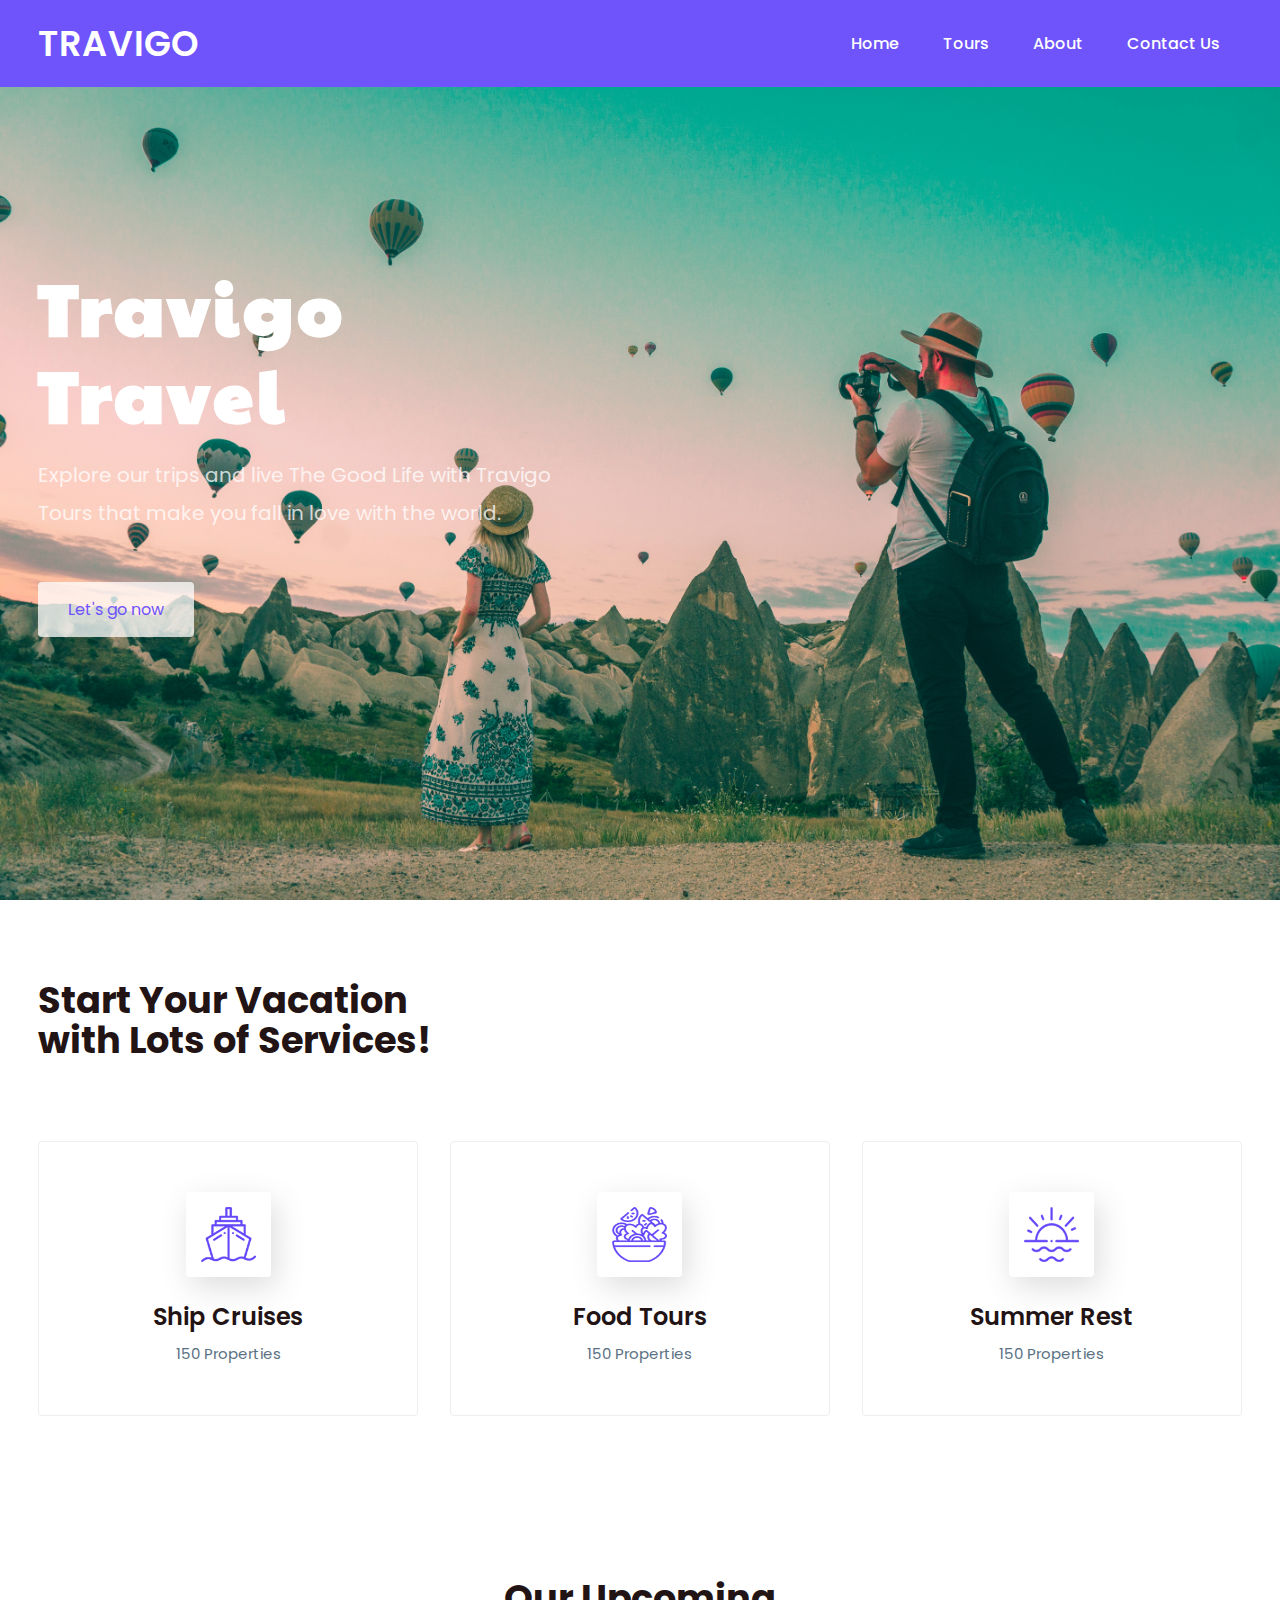
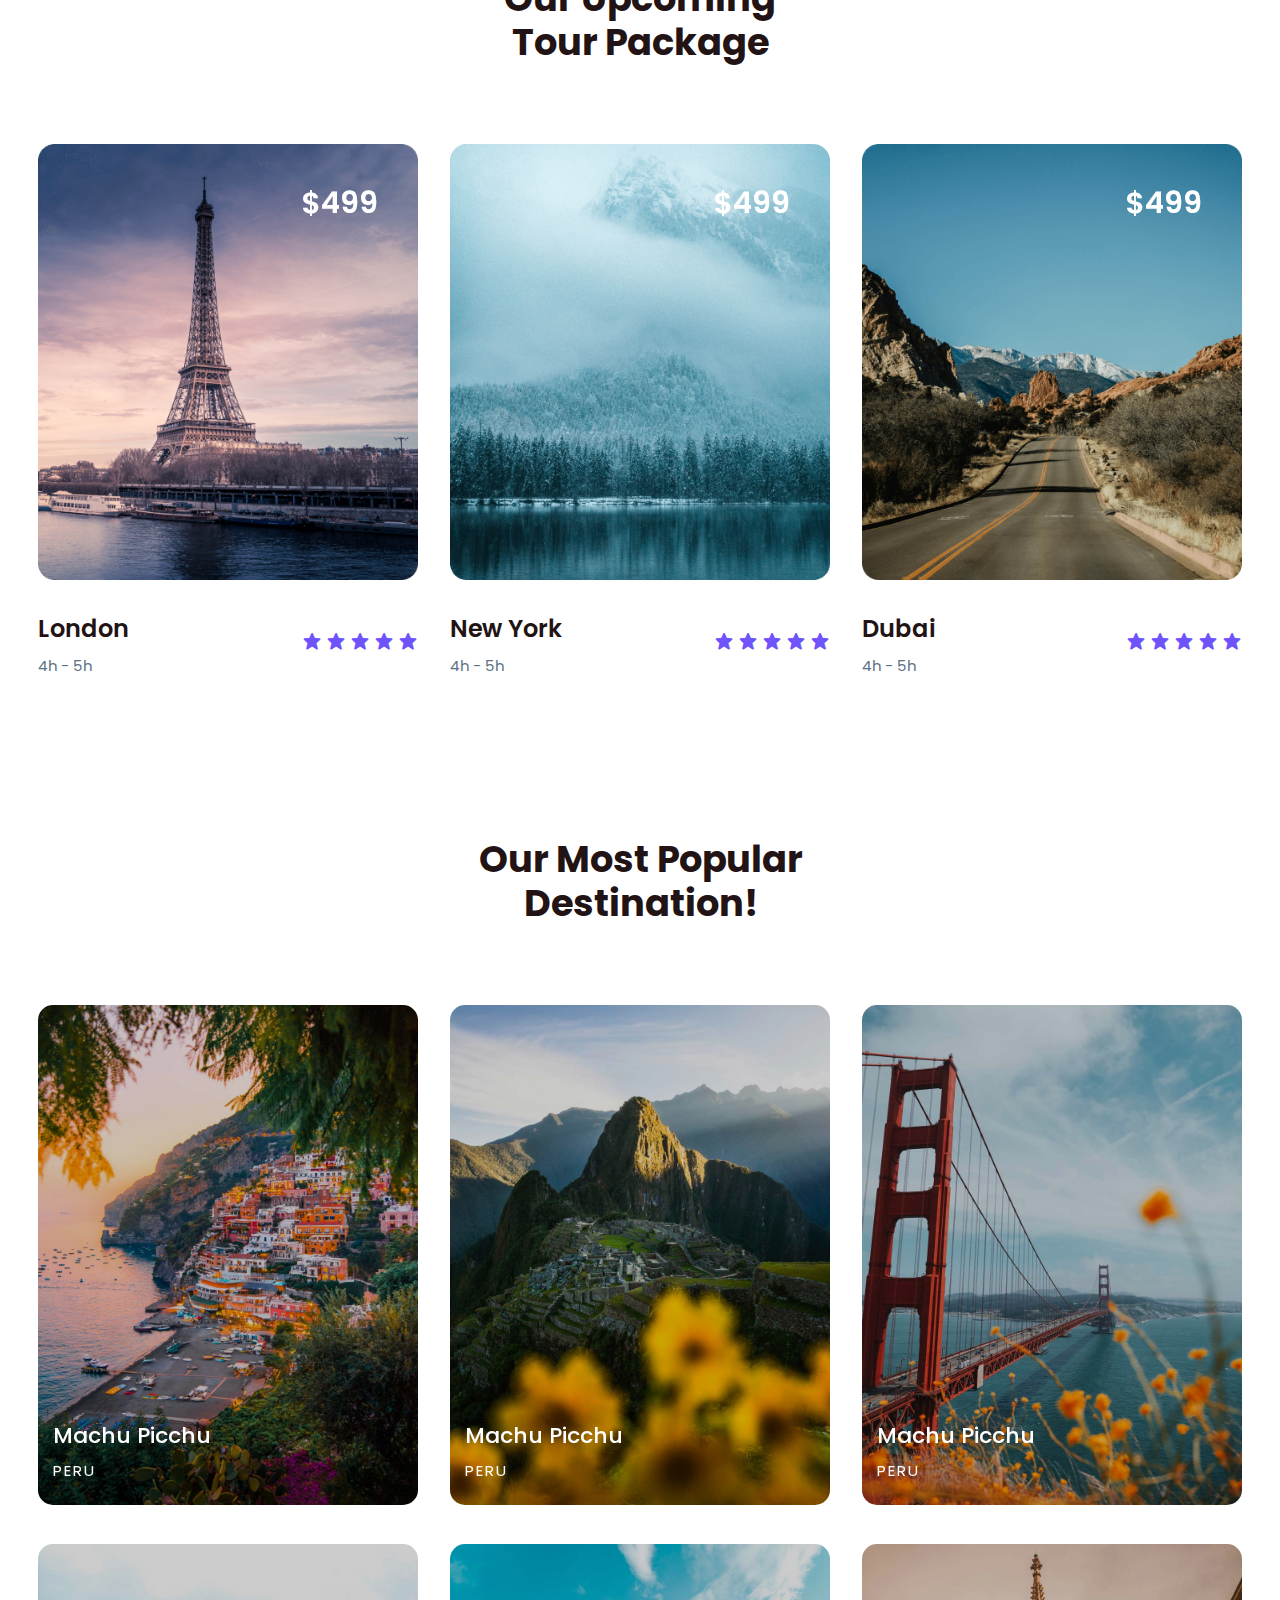
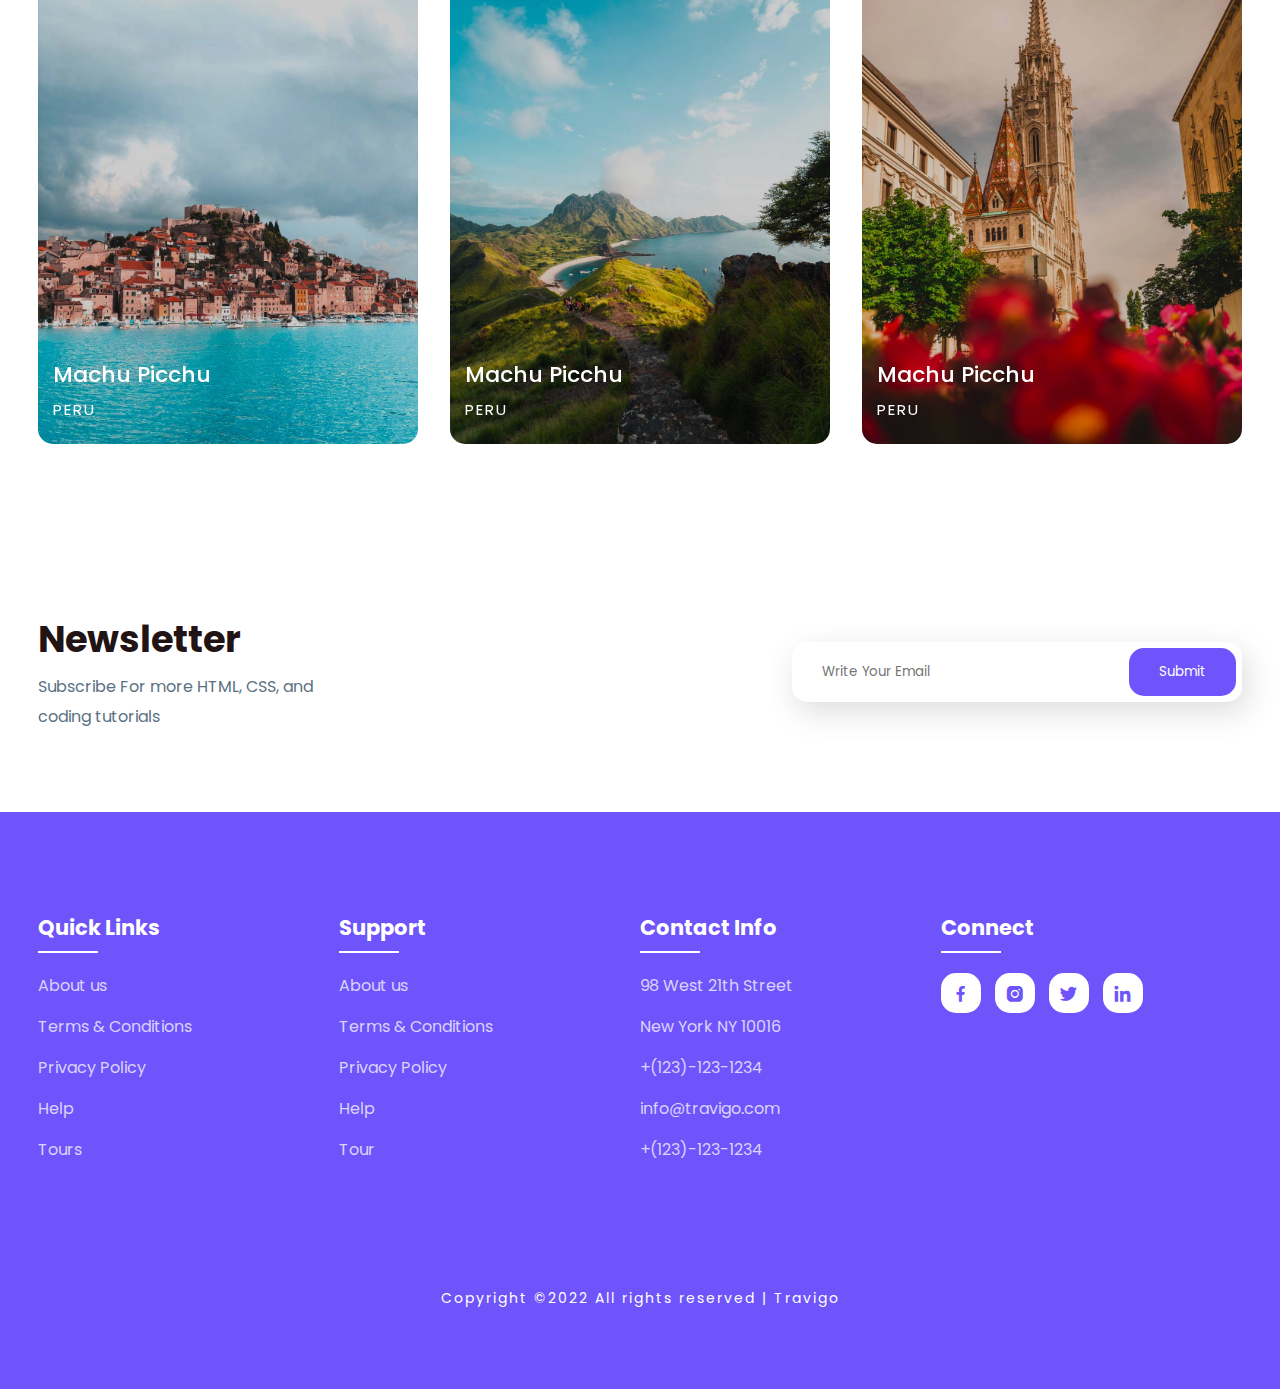
<file: index.html>
<!DOCTYPE html>
<html>
<head>
	<meta charset="utf-8">
	<meta name="viewport" content="width=device-width, initial-scale=1">
	<title>Travigo - Travel for everyone</title>
	<link rel="stylesheet" type="text/css" href="css/style.css">

	<link rel="stylesheet"
  href="https://unpkg.com/boxicons@latest/css/boxicons.min.css">

  <link rel="preconnect" href="https://fonts.googleapis.com">
  <link rel="preconnect" href="https://fonts.gstatic.com" crossorigin>
  <link href="https://fonts.googleapis.com/css2?family=Paytone+One&family=Poppins:wght@100;200;300;400;500;600;700;800;900&display=swap" rel="stylesheet">

</head>
<body>
	<!--header--->
	<header>
		<a href="#" class="logo">TRAVIGO</a>
		<div class="bx bx-menu" id="menu-icon"></div>

		<ul class="navbar">
			<li><a href="index.html">Home</a></li>
			<li><a href="tours.html">Tours</a></li>
			<li><a href="about.html">About</a></li>
			<li><a href="contactUs.html">Contact Us</a></li>
		</ul>
	</header>

	<!--Home section--->
	<section class="home" id="home">
		<div class="home-text">
			<h1>Travigo <br> Travel</h1>
			<p>Explore our trips and live The Good Life with Travigo <br> Tours that make you fall in love with the world.</p>
			<a href="#" class="home-btn">Let's go now</a>
		</div>
	</section>

	<!--container--->
	<section class="container">
		<div class="text">
			<h2>Start Your Vacation <br> with Lots of Services!</h2>
		</div>

		<div class="row-items">
			<div class="container-box">
				<div class="container-img">
					<img src="img/trip1.png">
				</div>
				<h4>Ship Cruises</h4>
				<p>150 Properties</p>
			</div>

			<div class="container-box">
				<div class="container-img">
					<img src="img/trip2.png">
				</div>
				<h4>Food Tours</h4>
				<p>150 Properties</p>
			</div>

			<div class="container-box">
				<div class="container-img">
					<img src="img/trip3.png">
				</div>
				<h4>Summer Rest</h4>
				<p>150 Properties</p>
			</div>

		</div>
	</section>

	<!--Package section--->
	<section class="package" id="package">
		<div class="title">
			<h2>Our Upcoming <br> Tour Package</h2>
		</div>

		<div class="package-content">
			<div class="box">
				<div class="thum">
					<img src="img/img1.png">
					<h3>$499</h3>
				</div>

				<div class="dest-content">
					<div class="location">
						<h4>London</h4>
						<p>4h - 5h</p>
					</div>
					<div class="stars">
						<a href="#"><i class='bx bxs-star'></i></a>
						<a href="#"><i class='bx bxs-star'></i></a>
						<a href="#"><i class='bx bxs-star'></i></a>
						<a href="#"><i class='bx bxs-star'></i></a>
						<a href="#"><i class='bx bxs-star'></i></a>
					</div>
				</div>
			</div>

			<div class="box">
				<div class="thum">
					<img src="img/img2.png">
					<h3>$499</h3>
				</div>

				<div class="dest-content">
					<div class="location">
						<h4>New York</h4>
						<p>4h - 5h</p>
					</div>
					<div class="stars">
						<a href="#"><i class='bx bxs-star'></i></a>
						<a href="#"><i class='bx bxs-star'></i></a>
						<a href="#"><i class='bx bxs-star'></i></a>
						<a href="#"><i class='bx bxs-star'></i></a>
						<a href="#"><i class='bx bxs-star'></i></a>
					</div>
				</div>
			</div>

			<div class="box">
				<div class="thum">
					<img src="img/img3.png">
					<h3>$499</h3>
				</div>

				<div class="dest-content">
					<div class="location">
						<h4>Dubai</h4>
						<p>4h - 5h</p>
					</div>
					<div class="stars">
						<a href="#"><i class='bx bxs-star'></i></a>
						<a href="#"><i class='bx bxs-star'></i></a>
						<a href="#"><i class='bx bxs-star'></i></a>
						<a href="#"><i class='bx bxs-star'></i></a>
						<a href="#"><i class='bx bxs-star'></i></a>
					</div>
				</div>
			</div>

		</div>
	</section>

	<!--destination section--->
	<section class="destination" id="destination">
		<div class="title">
			<h2>Our Most Popular <br> Destination!</h2>
		</div>

		<div class="destination-content">
			<div class="col-content">
				<img src="img/img-1.jpg">
				<h5>Machu Picchu</h5>
				<p>PERU</p>
			</div>

			<div class="col-content">
				<img src="img/img-2.jpg">
				<h5>Machu Picchu</h5>
				<p>PERU</p>
			</div>

			<div class="col-content">
				<img src="img/img-3.jpg">
				<h5>Machu Picchu</h5>
				<p>PERU</p>
			</div>

			<div class="col-content">
				<img src="img/img-4.jpg">
				<h5>Machu Picchu</h5>
				<p>PERU</p>
			</div>

			<div class="col-content">
				<img src="img/img-5.jpg">
				<h5>Machu Picchu</h5>
				<p>PERU</p>
			</div>

			<div class="col-content">
				<img src="img/img-6.jpg">
				<h5>Machu Picchu</h5>
				<p>PERU</p>
			</div>

		</div>
	</section>

	<!--Newsletter--->
	<section class="newsletter">
		<div class="news-text">
			<h2>Newsletter</h2>
			<p>Subscribe For more HTML, CSS, and <br> coding tutorials</p>
		</div>

		<div class="send">
			<form>
				<input type="email" placeholder="Write Your Email" required>
				<input type="submit" value="Submit">
			</form>
		</div>
	</section>

	<!--footer--->
	<section id="contact">
		<div class="footer">
			<div class="main">
				<div class="list">
					<h4>Quick Links</h4>
					<ul>
						<li><a href="#">About us</a></li>
						<li><a href="#">Terms & Conditions</a></li>
						<li><a href="#">Privacy Policy</a></li>
						<li><a href="#">Help</a></li>
						<li><a href="#">Tours</a></li>
					</ul>
				</div>

				<div class="list">
					<h4>Support</h4>
					<ul>
						<li><a href="#">About us</a></li>
						<li><a href="#">Terms & Conditions</a></li>
						<li><a href="#">Privacy Policy</a></li>
						<li><a href="#">Help</a></li>
						<li><a href="#">Tour</a></li>
					</ul>
				</div>

				<div class="list">
					<h4>Contact Info</h4>
					<ul>
						<li><a href="#">98 West 21th Street</a></li>
						<li><a href="#">New York NY 10016</a></li>
						<li><a href="#">+(123)-123-1234</a></li>
						<li><a href="#">info@travigo.com</a></li>
						<li><a href="#">+(123)-123-1234</a></li>
					</ul>
				</div>

				<div class="list">
					<h4>Connect</h4>
					<div class="social">
						<a href="#"><i class='bx bxl-facebook' ></i></a>
						<a href="#"><i class='bx bxl-instagram-alt' ></i></a>
						<a href="#"><i class='bx bxl-twitter' ></i></a>
						<a href="#"><i class='bx bxl-linkedin' ></i></a>
					</div>
				</div>
			</div>
		</div>

		<div class="end-text">
			<p>Copyright ©2022 All rights reserved | Travigo</p>
		</div>
	</section>

	<!--link to js--->
	<script type="text/javascript" src="js/script.js"></script>

</body>
</html>
</file>
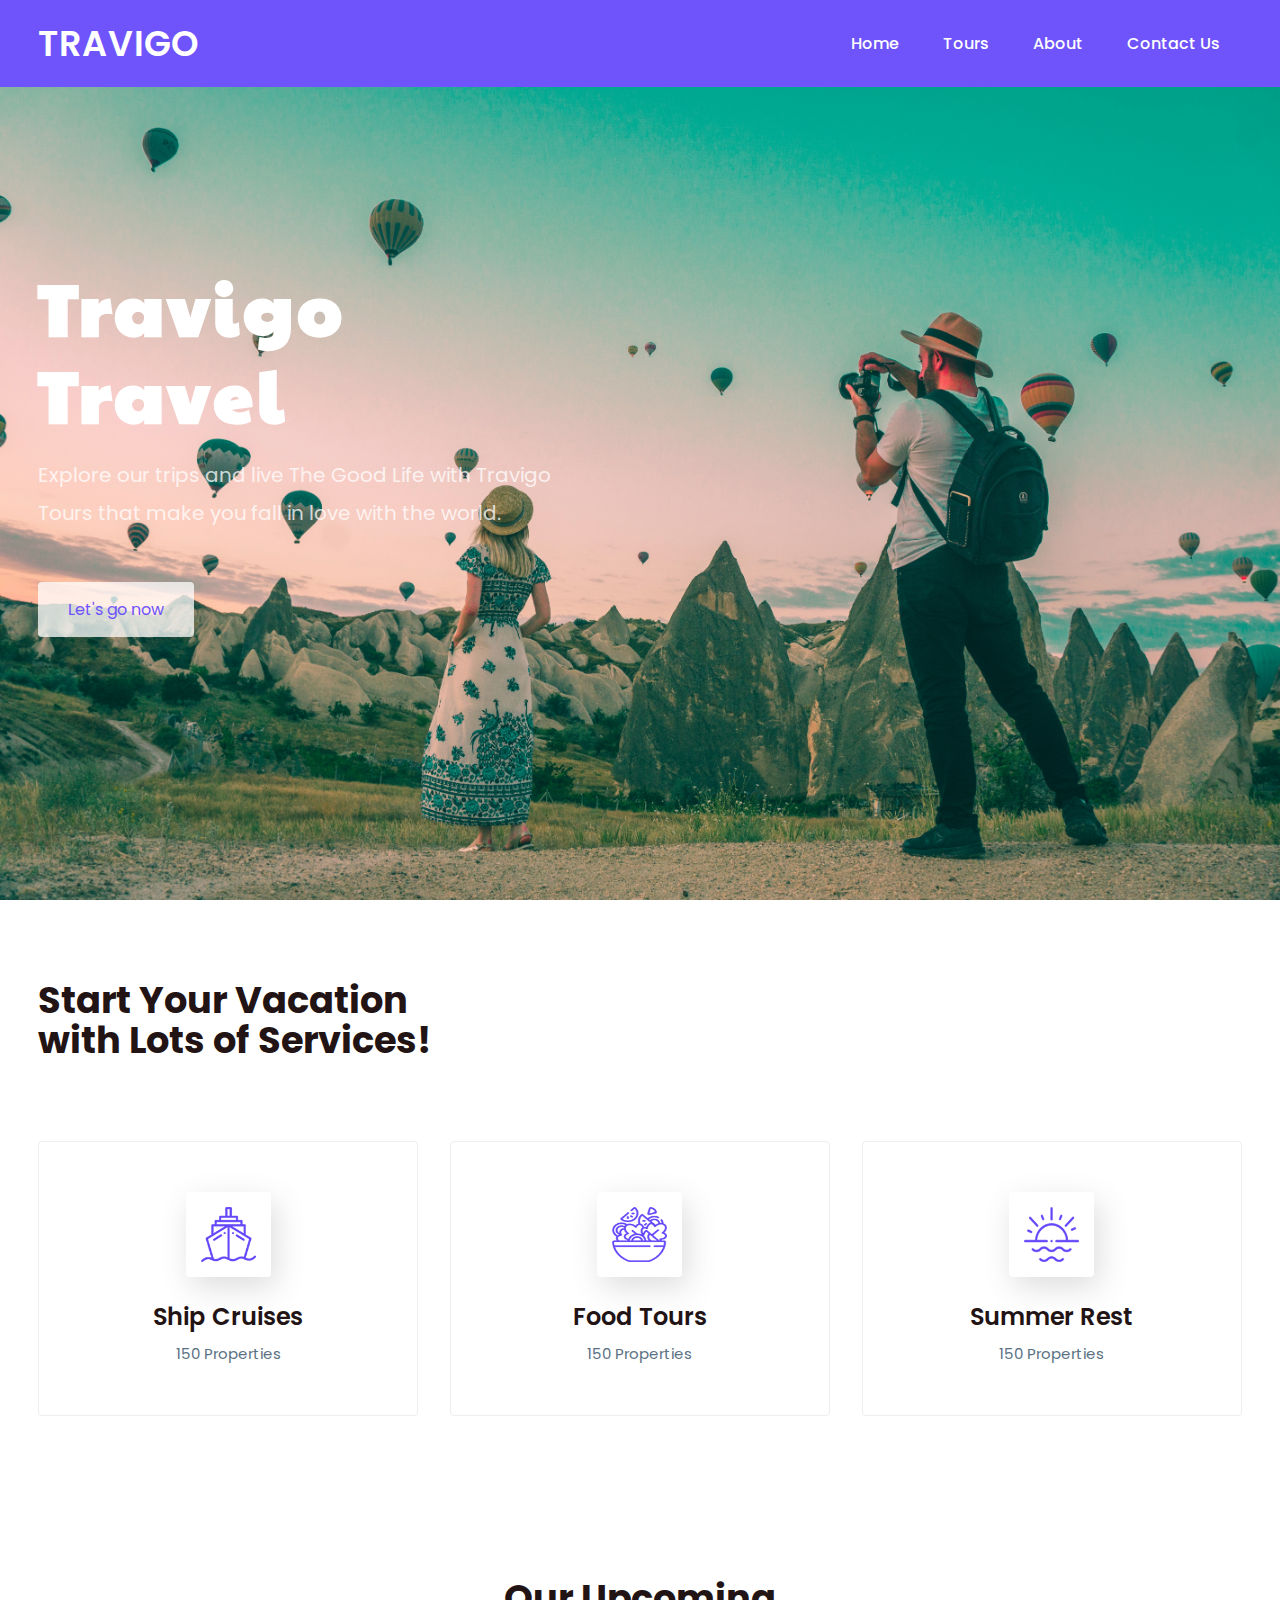
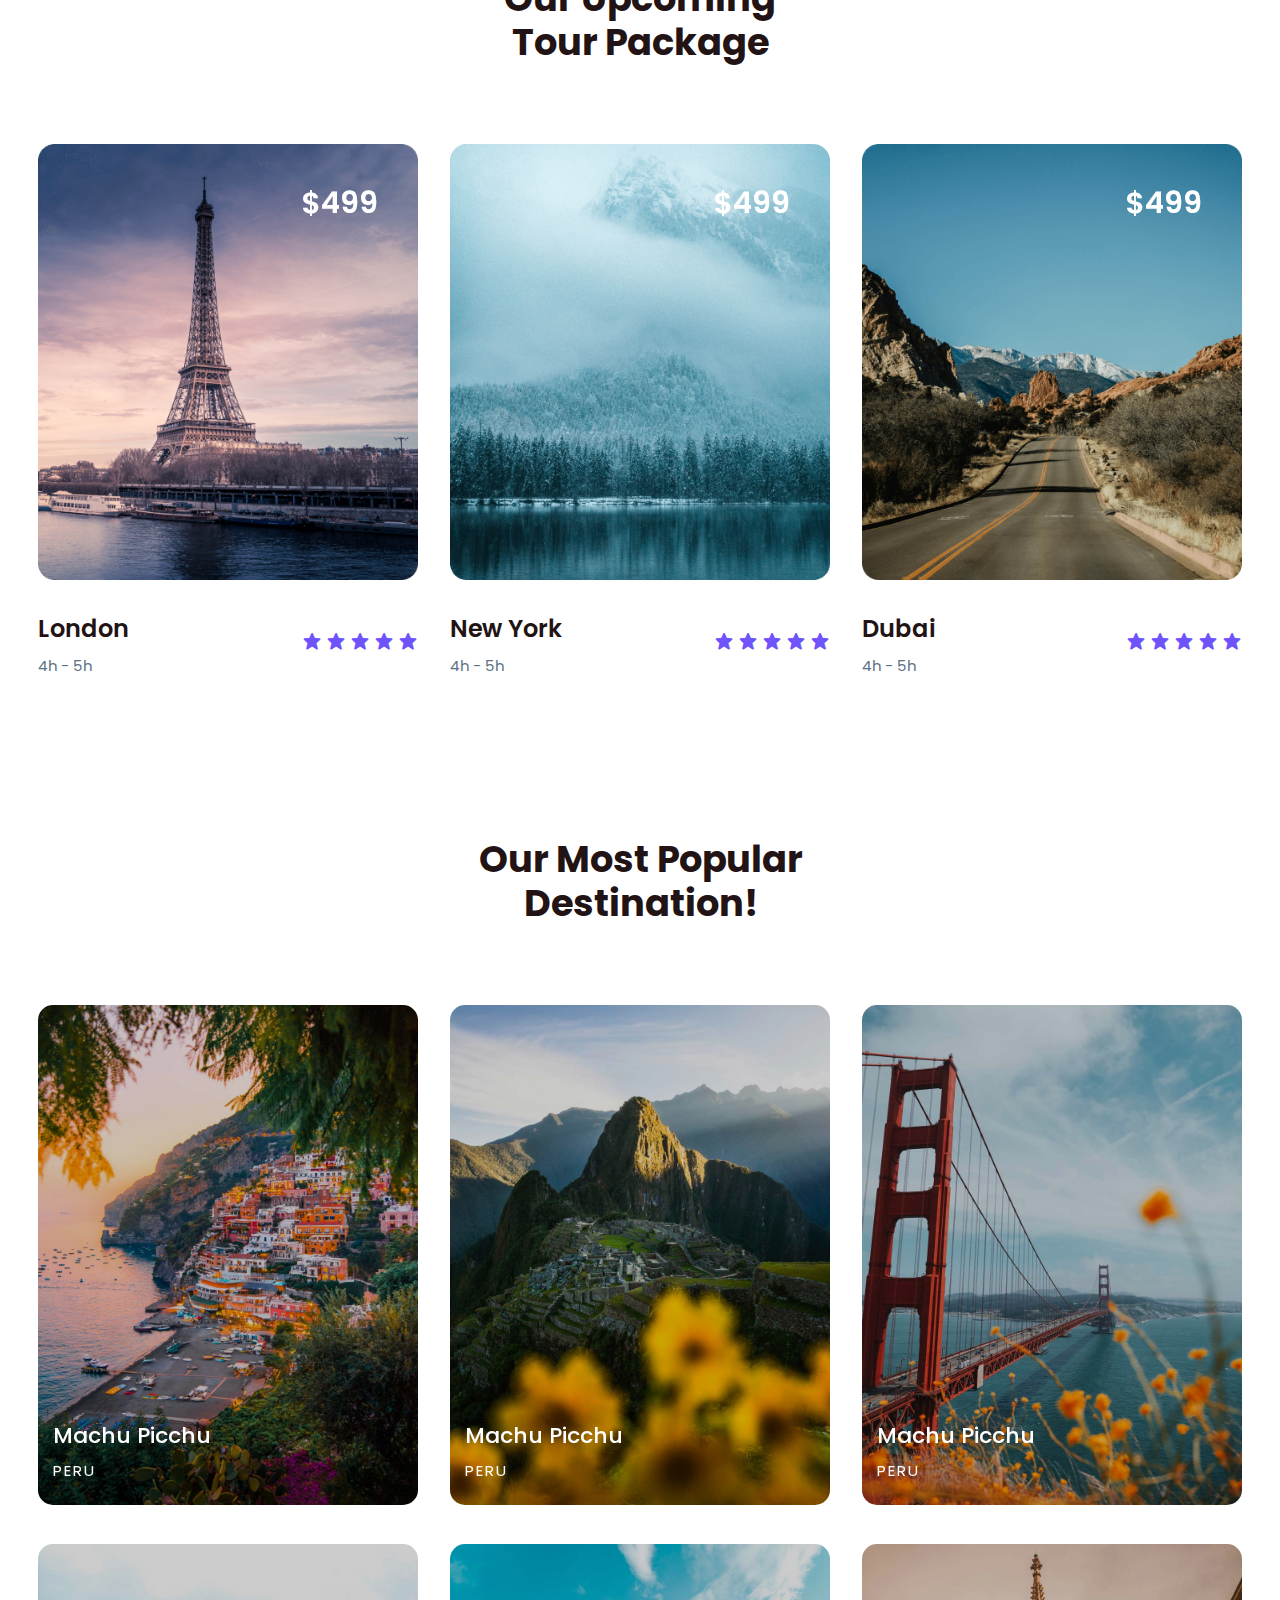
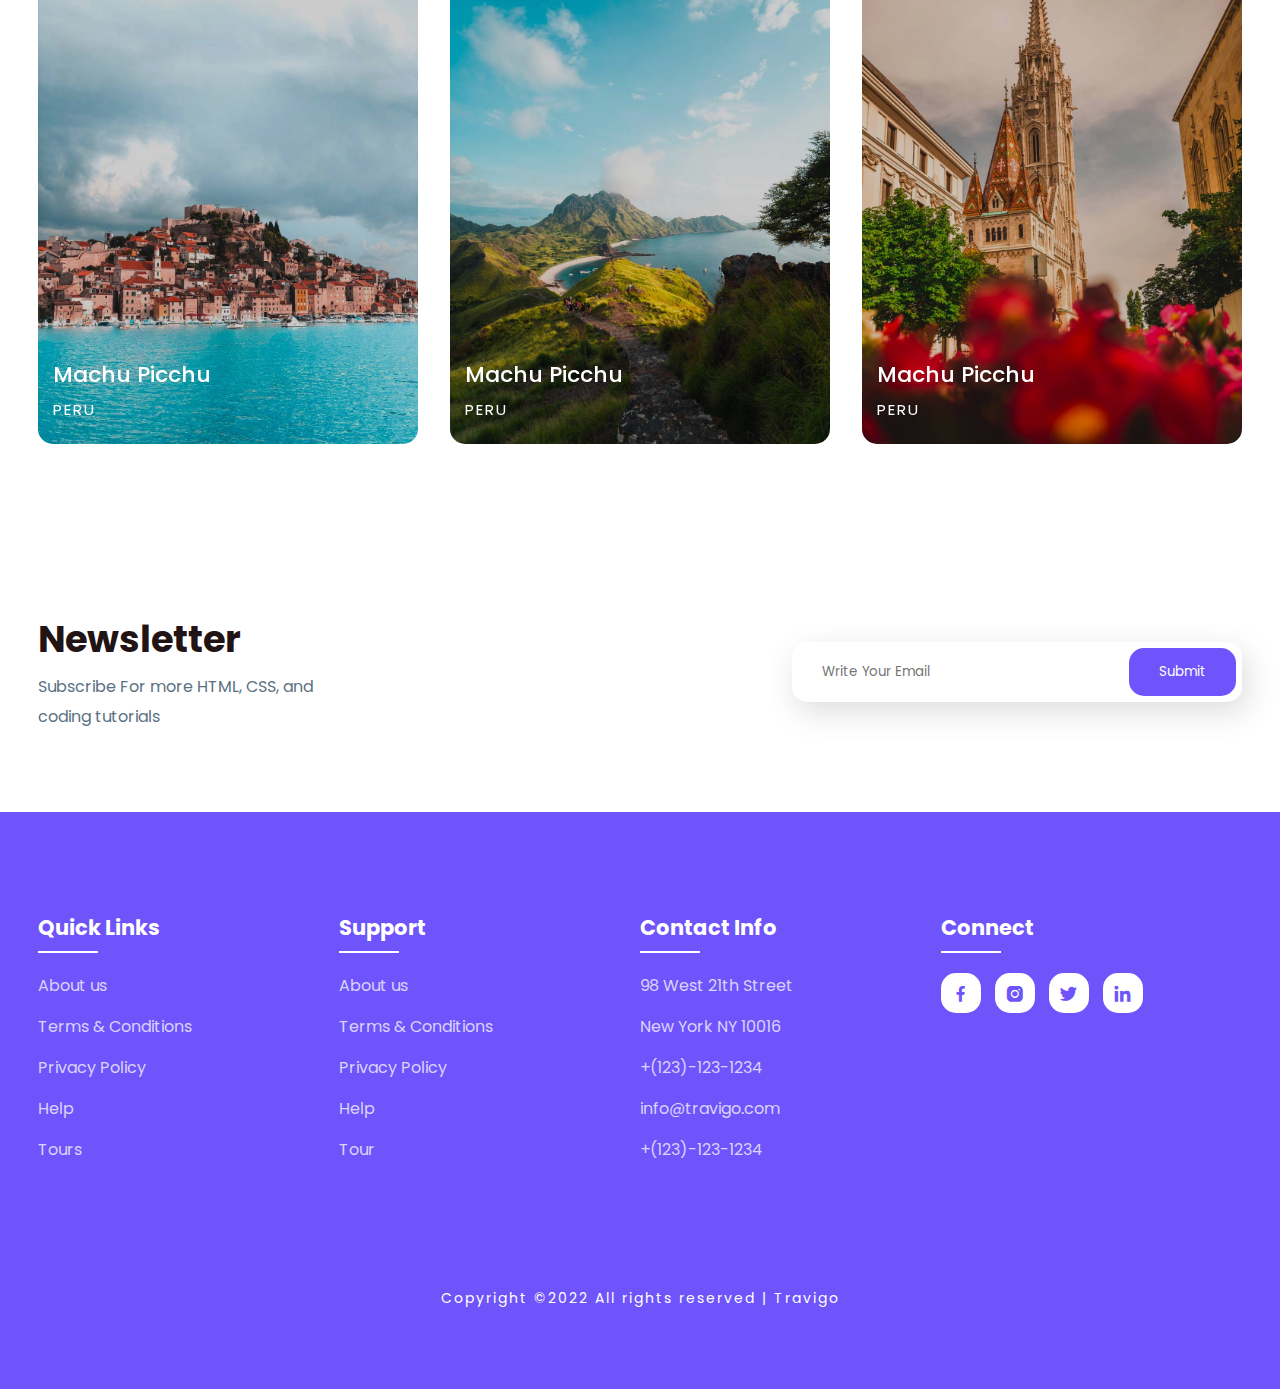
<file: development/index.html>
<!DOCTYPE html>
<html>
<head>
	<meta charset="utf-8">
	<meta name="viewport" content="width=device-width, initial-scale=1">
	<title>Travigo - Travel for everyone</title>
	<link rel="stylesheet" type="text/css" href="css/style.css">

	<link rel="stylesheet"
  href="https://unpkg.com/boxicons@latest/css/boxicons.min.css">

  <link rel="preconnect" href="https://fonts.googleapis.com">
  <link rel="preconnect" href="https://fonts.gstatic.com" crossorigin>
  <link href="https://fonts.googleapis.com/css2?family=Paytone+One&family=Poppins:wght@100;200;300;400;500;600;700;800;900&display=swap" rel="stylesheet">

</head>
<body>
	<!--header--->
	<header>
		<a href="#" class="logo">TRAVIGO</a>
		<div class="bx bx-menu" id="menu-icon"></div>

		<ul class="navbar">
			<li><a href="index.html">Home</a></li>
			<li><a href="tours.html">Tours</a></li>
			<li><a href="about.html">About</a></li>
			<li><a href="contactUs.html">Contact Us</a></li>
		</ul>
	</header>

	<!--Home section--->
	<section class="home" id="home">
		<div class="home-text">
			<h1>Travigo <br> Travel</h1>
			<p>Explore our trips and live The Good Life with Travigo <br> Tours that make you fall in love with the world.</p>
			<a href="#" class="home-btn">Let's go now</a>
		</div>
	</section>

	<!--container--->
	<section class="container">
		<div class="text">
			<h2>Start Your Vacation <br> with Lots of Services!</h2>
		</div>

		<div class="row-items">
			<div class="container-box">
				<div class="container-img">
					<img src="img/trip1.png">
				</div>
				<h4>Ship Cruises</h4>
				<p>150 Properties</p>
			</div>

			<div class="container-box">
				<div class="container-img">
					<img src="img/trip2.png">
				</div>
				<h4>Food Tours</h4>
				<p>150 Properties</p>
			</div>

			<div class="container-box">
				<div class="container-img">
					<img src="img/trip3.png">
				</div>
				<h4>Summer Rest</h4>
				<p>150 Properties</p>
			</div>

		</div>
	</section>

	<!--Package section--->
	<section class="package" id="package">
		<div class="title">
			<h2>Our Upcoming <br> Tour Package</h2>
		</div>

		<div class="package-content">
			<div class="box">
				<div class="thum">
					<img src="img/img1.png">
					<h3>$499</h3>
				</div>

				<div class="dest-content">
					<div class="location">
						<h4>London</h4>
						<p>4h - 5h</p>
					</div>
					<div class="stars">
						<a href="#"><i class='bx bxs-star'></i></a>
						<a href="#"><i class='bx bxs-star'></i></a>
						<a href="#"><i class='bx bxs-star'></i></a>
						<a href="#"><i class='bx bxs-star'></i></a>
						<a href="#"><i class='bx bxs-star'></i></a>
					</div>
				</div>
			</div>

			<div class="box">
				<div class="thum">
					<img src="img/img2.png">
					<h3>$499</h3>
				</div>

				<div class="dest-content">
					<div class="location">
						<h4>New York</h4>
						<p>4h - 5h</p>
					</div>
					<div class="stars">
						<a href="#"><i class='bx bxs-star'></i></a>
						<a href="#"><i class='bx bxs-star'></i></a>
						<a href="#"><i class='bx bxs-star'></i></a>
						<a href="#"><i class='bx bxs-star'></i></a>
						<a href="#"><i class='bx bxs-star'></i></a>
					</div>
				</div>
			</div>

			<div class="box">
				<div class="thum">
					<img src="img/img3.png">
					<h3>$499</h3>
				</div>

				<div class="dest-content">
					<div class="location">
						<h4>Dubai</h4>
						<p>4h - 5h</p>
					</div>
					<div class="stars">
						<a href="#"><i class='bx bxs-star'></i></a>
						<a href="#"><i class='bx bxs-star'></i></a>
						<a href="#"><i class='bx bxs-star'></i></a>
						<a href="#"><i class='bx bxs-star'></i></a>
						<a href="#"><i class='bx bxs-star'></i></a>
					</div>
				</div>
			</div>

		</div>
	</section>

	<!--destination section--->
	<section class="destination" id="destination">
		<div class="title">
			<h2>Our Most Popular <br> Destination!</h2>
		</div>

		<div class="destination-content">
			<div class="col-content">
				<img src="img/img-1.jpg">
				<h5>Machu Picchu</h5>
				<p>PERU</p>
			</div>

			<div class="col-content">
				<img src="img/img-2.jpg">
				<h5>Machu Picchu</h5>
				<p>PERU</p>
			</div>

			<div class="col-content">
				<img src="img/img-3.jpg">
				<h5>Machu Picchu</h5>
				<p>PERU</p>
			</div>

			<div class="col-content">
				<img src="img/img-4.jpg">
				<h5>Machu Picchu</h5>
				<p>PERU</p>
			</div>

			<div class="col-content">
				<img src="img/img-5.jpg">
				<h5>Machu Picchu</h5>
				<p>PERU</p>
			</div>

			<div class="col-content">
				<img src="img/img-6.jpg">
				<h5>Machu Picchu</h5>
				<p>PERU</p>
			</div>

		</div>
	</section>

	<!--Newsletter--->
	<section class="newsletter">
		<div class="news-text">
			<h2>Newsletter</h2>
			<p>Subscribe For more HTML, CSS, and <br> coding tutorials</p>
		</div>

		<div class="send">
			<form>
				<input type="email" placeholder="Write Your Email" required>
				<input type="submit" value="Submit">
			</form>
		</div>
	</section>

	<!--footer--->
	<section id="contact">
		<div class="footer">
			<div class="main">
				<div class="list">
					<h4>Quick Links</h4>
					<ul>
						<li><a href="#">About us</a></li>
						<li><a href="#">Terms & Conditions</a></li>
						<li><a href="#">Privacy Policy</a></li>
						<li><a href="#">Help</a></li>
						<li><a href="#">Tours</a></li>
					</ul>
				</div>

				<div class="list">
					<h4>Support</h4>
					<ul>
						<li><a href="#">About us</a></li>
						<li><a href="#">Terms & Conditions</a></li>
						<li><a href="#">Privacy Policy</a></li>
						<li><a href="#">Help</a></li>
						<li><a href="#">Tour</a></li>
					</ul>
				</div>

				<div class="list">
					<h4>Contact Info</h4>
					<ul>
						<li><a href="#">98 West 21th Street</a></li>
						<li><a href="#">New York NY 10016</a></li>
						<li><a href="#">+(123)-123-1234</a></li>
						<li><a href="#">info@travigo.com</a></li>
						<li><a href="#">+(123)-123-1234</a></li>
					</ul>
				</div>

				<div class="list">
					<h4>Connect</h4>
					<div class="social">
						<a href="#"><i class='bx bxl-facebook' ></i></a>
						<a href="#"><i class='bx bxl-instagram-alt' ></i></a>
						<a href="#"><i class='bx bxl-twitter' ></i></a>
						<a href="#"><i class='bx bxl-linkedin' ></i></a>
					</div>
				</div>
			</div>
		</div>

		<div class="end-text">
			<p>Copyright ©2022 All rights reserved | Travigo</p>
		</div>
	</section>

	<!--link to js--->
	<script type="text/javascript" src="js/script.js"></script>

</body>
</html>
</file>
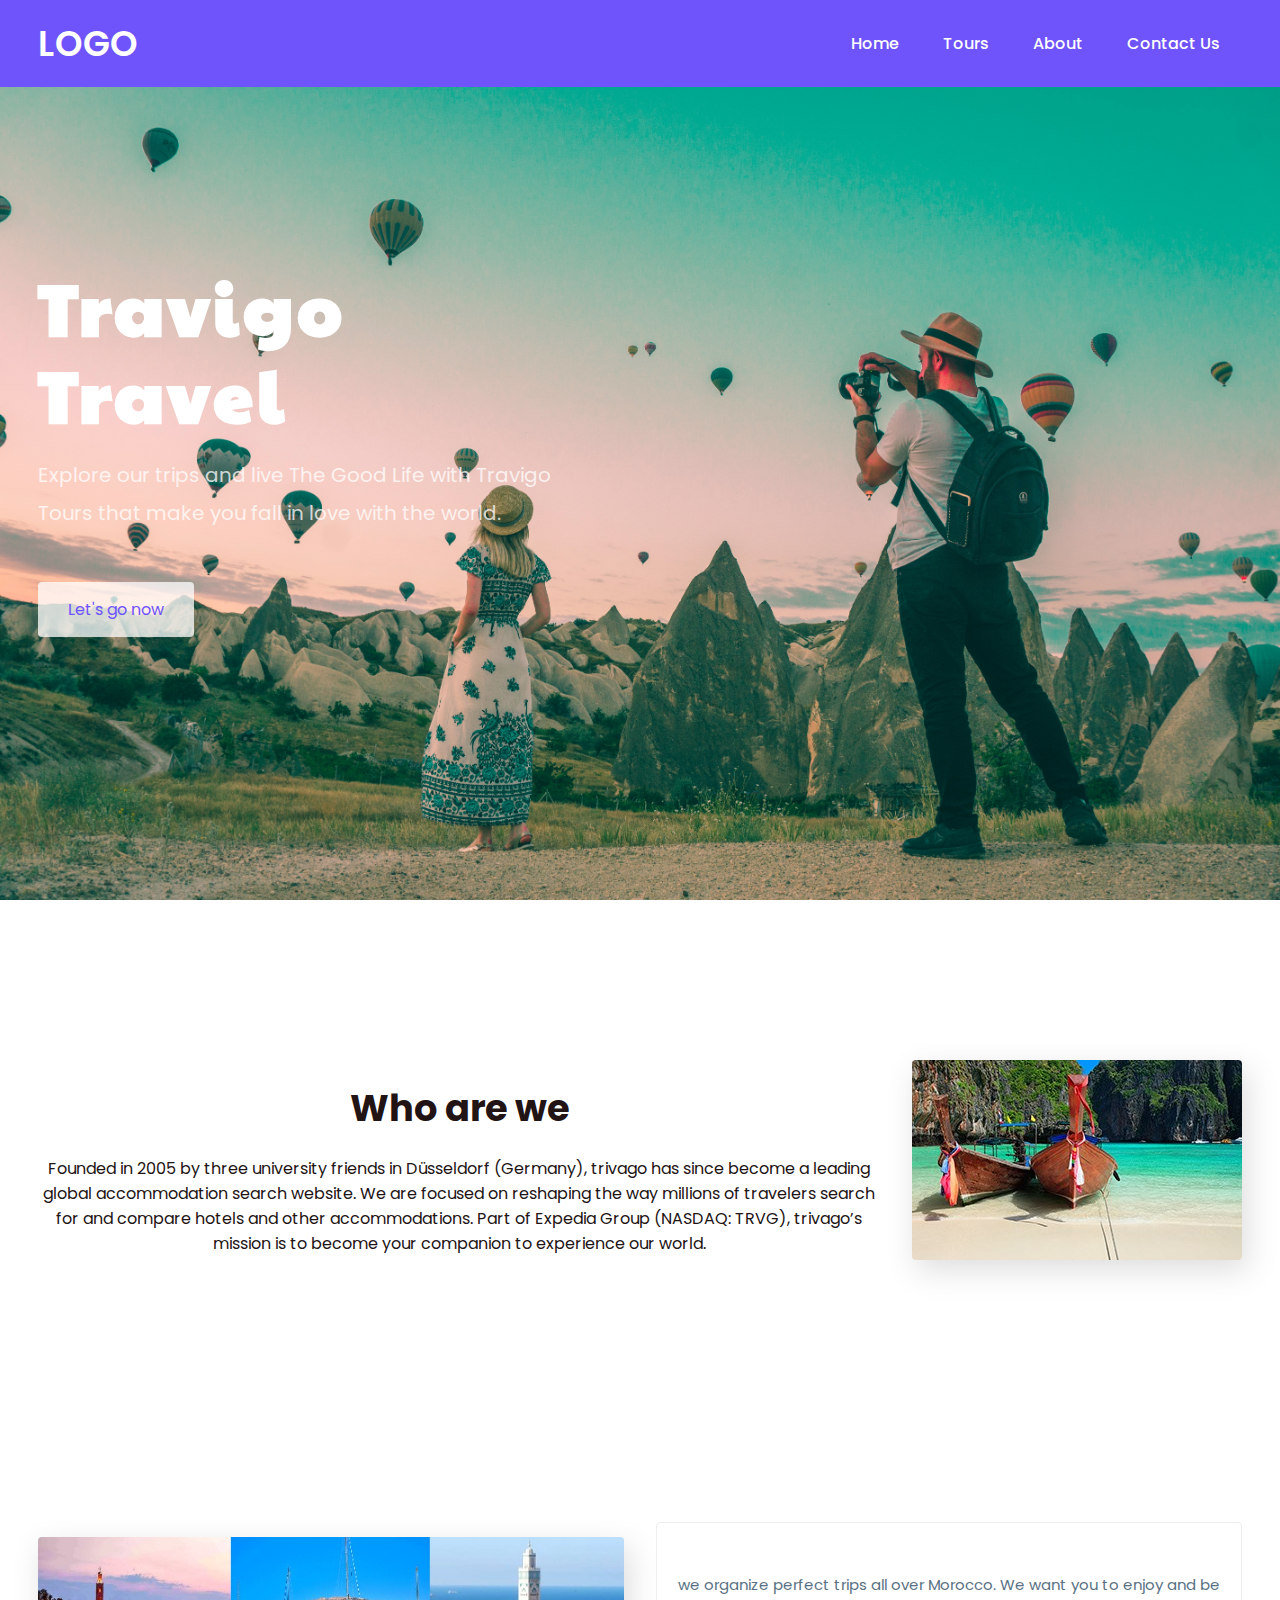
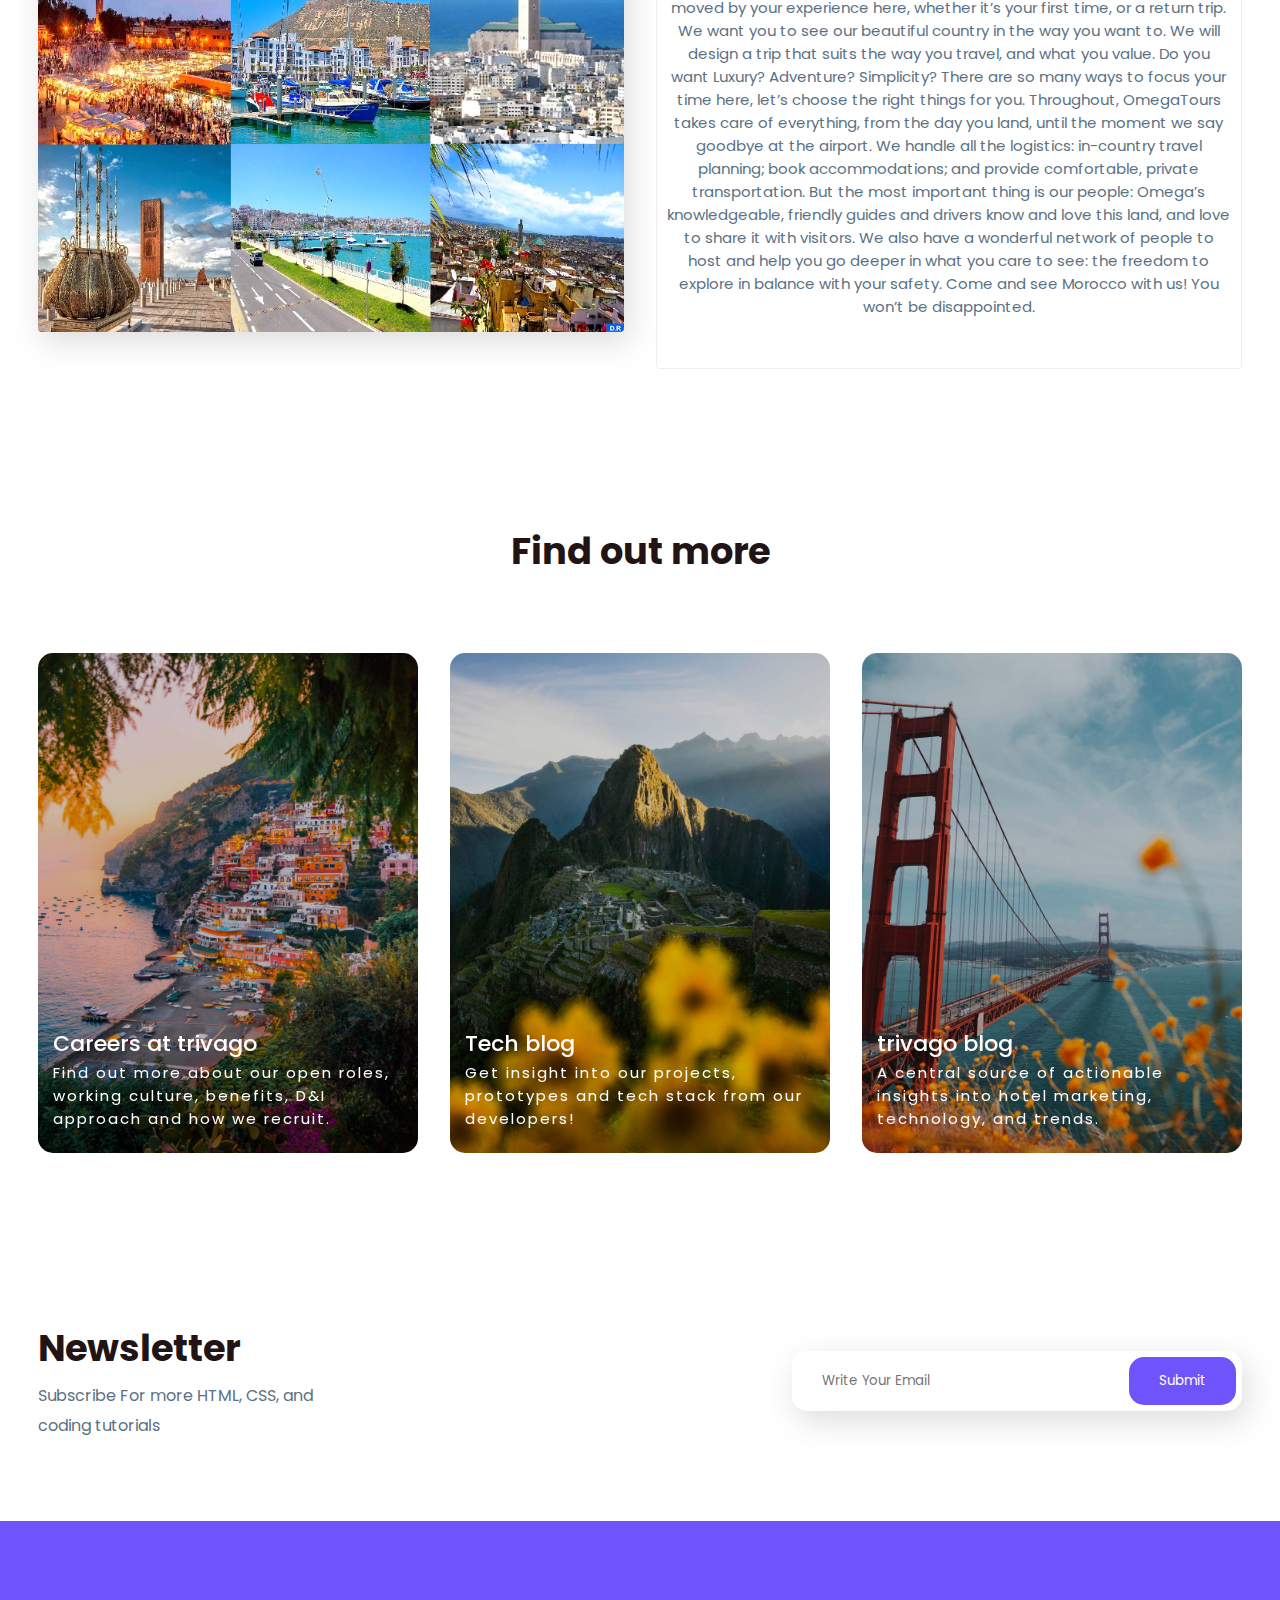
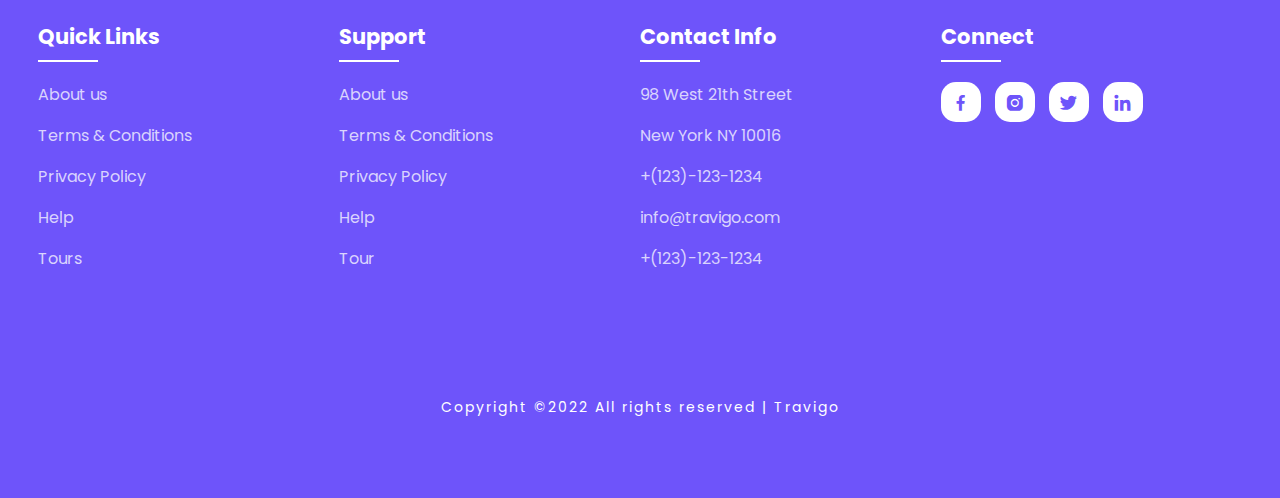
<file: about.html>
<!DOCTYPE html>
<html>
<head>
	<meta charset="utf-8">
	<meta name="viewport" content="width=device-width, initial-scale=1">
	<title>Travigo - Travel for everyone</title>
	<link rel="stylesheet" type="text/css" href="css/style.css">

	<link rel="stylesheet"
  href="https://unpkg.com/boxicons@latest/css/boxicons.min.css">

  <link rel="preconnect" href="https://fonts.googleapis.com">
  <link rel="preconnect" href="https://fonts.gstatic.com" crossorigin>
  <link href="https://fonts.googleapis.com/css2?family=Paytone+One&family=Poppins:wght@100;200;300;400;500;600;700;800;900&display=swap" rel="stylesheet">

</head>
<body>
	<!--header--->
	<header>
		<a href="#" class="logo">LOGO</a>
		<div class="bx bx-menu" id="menu-icon"></div>

		<ul class="navbar">
			<li><a href="index.html">Home</a></li>
			<li><a href="Tours.html">Tours</a></li>
			<li><a href="about.html">About</a></li>
			<li><a href="ContactUs.html">Contact Us</a></li>
		</ul>
	</header>

	<!--Home section--->
	<section class="home" id="home">
		<div class="home-text">
			<h1>Travigo <br> Travel</h1>
			<p>Explore our trips and live The Good Life with Travigo <br> Tours that make you fall in love with the world.</p>
			<a href="#" class="home-btn">Let's go now</a>
		</div>
	</section>

	<!--container--->
	<section class="container">

		<div class="row-items">
			<div class="container">
				
				<div class="title">
					<h2>Who are we</h2>
				</div>
				<br>
				<p>Founded in 2005 by three university friends in Düsseldorf (Germany), trivago has since become a leading global accommodation search website. We are focused on reshaping the way millions of travelers search for and compare hotels and other accommodations. Part of Expedia Group (NASDAQ: TRVG), trivago’s mission is to become your companion to experience our world. </p>
			</div>
			<div class="container-img-b">
				<img src="img/tourism.jpg">
			</div>

		</div>
	</section>

	<!--container--->
	<section class="container">
		<div class="row-items">
			<div class="container-img-b">
				<img src="img/maroc.jpg">
			</div>
			<div class="container-box">
				<p>we organize perfect trips all over Morocco.
					We want you to enjoy and be moved by your experience here, whether it’s your first time, or a return trip.
					
					We want you to see our beautiful country in the way you want to.
					
					We will design a trip that suits the way you travel, and what you value.
					
					Do you want Luxury? Adventure? Simplicity? There are so many ways to focus your time here, let’s choose the right things for you.
					
					Throughout, OmegaTours takes care of everything, from the day you land, until the moment we say goodbye at the airport.
					
					We handle all the logistics: in-country travel planning; book accommodations; and provide comfortable, private transportation.
					
					But the most important thing is our people: Omega’s knowledgeable, friendly guides and drivers know and love this land, and love to share it with visitors.
					
					We also have a wonderful network of people to host and help you go deeper in what you care to see: the freedom to explore in balance with your safety.
					Come and see Morocco with us! You won’t be disappointed. </p>
			</div>
			

		</div>
	</section>

	<!--destination section--->
	<section class="destination" id="destination">
		<div class="title">
			<h2>Find out more</h2>
		</div>

		<div class="destination-content">
			<div class="blog-content">
				<img src="img/img-1.jpg">
				<h5>Careers at trivago</h5>
				<p>Find out more about our open roles, working culture, benefits, D&I approach and how we recruit.</p>
			</div>

			<div class="blog-content">
				<img src="img/img-2.jpg">
				<h5>Tech blog</h5>
				<p>Get insight into our projects, prototypes and tech stack from our developers!</p>
			</div>

			<div class="blog-content">
				<img src="img/img-3.jpg">
				<h5>trivago blog</h5>
				<p>A central source of actionable insights into hotel marketing, technology, and trends.</p>
			</div>

		</div>
	</section>

	<!--Newsletter--->
	<section class="newsletter">
		<div class="news-text">
			<h2>Newsletter</h2>
			<p>Subscribe For more HTML, CSS, and <br> coding tutorials</p>
		</div>

		<div class="send">
			<form>
				<input type="email" placeholder="Write Your Email" required>
				<input type="submit" value="Submit">
			</form>
		</div>
	</section>

	<!--footer--->
	<section id="contact">
		<div class="footer">
			<div class="main">
				<div class="list">
					<h4>Quick Links</h4>
					<ul>
						<li><a href="#">About us</a></li>
						<li><a href="#">Terms & Conditions</a></li>
						<li><a href="#">Privacy Policy</a></li>
						<li><a href="#">Help</a></li>
						<li><a href="#">Tours</a></li>
					</ul>
				</div>

				<div class="list">
					<h4>Support</h4>
					<ul>
						<li><a href="#">About us</a></li>
						<li><a href="#">Terms & Conditions</a></li>
						<li><a href="#">Privacy Policy</a></li>
						<li><a href="#">Help</a></li>
						<li><a href="#">Tour</a></li>
					</ul>
				</div>

				<div class="list">
					<h4>Contact Info</h4>
					<ul>
						<li><a href="#">98 West 21th Street</a></li>
						<li><a href="#">New York NY 10016</a></li>
						<li><a href="#">+(123)-123-1234</a></li>
						<li><a href="#">info@travigo.com</a></li>
						<li><a href="#">+(123)-123-1234</a></li>
					</ul>
				</div>

				<div class="list">
					<h4>Connect</h4>
					<div class="social">
						<a href="#"><i class='bx bxl-facebook' ></i></a>
						<a href="#"><i class='bx bxl-instagram-alt' ></i></a>
						<a href="#"><i class='bx bxl-twitter' ></i></a>
						<a href="#"><i class='bx bxl-linkedin' ></i></a>
					</div>
				</div>
			</div>
		</div>

		<div class="end-text">
			<p>Copyright ©2022 All rights reserved | Travigo</p>
		</div>
	</section>

	<!--link to js--->
	<script type="text/javascript" src="js/script.js"></script>

</body>
</html>
</file>
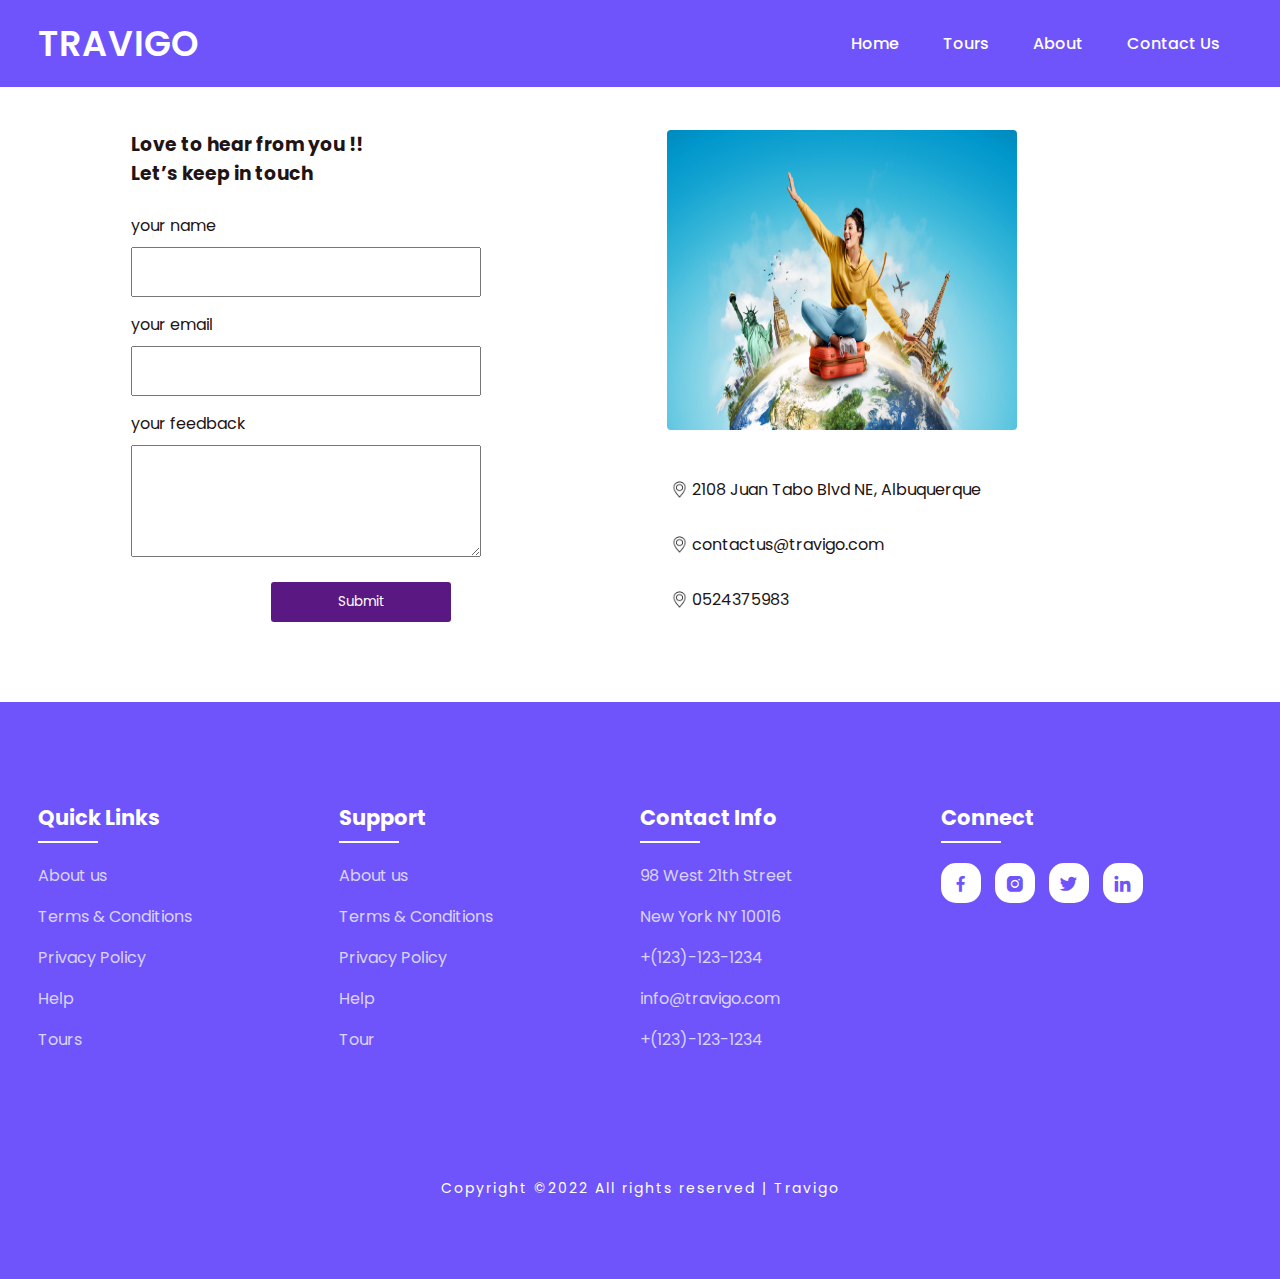
<file: contactUs.html>
<!DOCTYPE html>
<html>
<head>
	<meta charset="utf-8">
	<meta name="viewport" content="width=device-width, initial-scale=1">
	<title>Travigo - Travel for everyone</title>
	<link rel="stylesheet" type="text/css" href="css/style.css">

	<link rel="stylesheet"
  href="https://unpkg.com/boxicons@latest/css/boxicons.min.css">

  <link rel="preconnect" href="https://fonts.googleapis.com">
  <link rel="preconnect" href="https://fonts.gstatic.com" crossorigin>
  <link href="https://fonts.googleapis.com/css2?family=Paytone+One&family=Poppins:wght@100;200;300;400;500;600;700;800;900&display=swap" rel="stylesheet">

</head>
<body>
	<!--header--->
	<header>
		<a href="#" class="logo">TRAVIGO</a>
		<div class="bx bx-menu" id="menu-icon"></div>

		<ul class="navbar">
			<li><a href="index.html">Home</a></li>
			<li><a href="tours.html">Tours</a></li>
			<li><a href="about.html">About</a></li>
			<li><a href="contactUs.html">Contact Us</a></li>
		</ul>
	</header>


	




	<section class="newsletter">
		

			<div class="input_box">
				<div class="first">
				<h3 class="tss">Love to hear from you !! <br>
					Let’s keep in touch </h3>
				<div class="box-left">
					<div class="input_gr">
						<label>your name</label>
						<input type="text">
					</div>
					<div class="input_gr">
						<label>your email</label>
						<input type="text">
					</div>
					<div class="input_gr">
						<label>your feedback</label>
						<textarea rows="10"></textarea>
						<button type="submit">Submit</button>
					</div>
				</div>
				</div>
				<div class="box-right">
		
					<div class="box-img">
						<img class="boximg" src="./img/full-shot-travel-concept-with-landmarks.jpg" alt="image">
					</div>
					<div class="memo">
						<div class="loc">
							<img src="img/location.jpg" >
							<p> 2108 Juan Tabo Blvd NE, Albuquerque 
									
							</p>
						</div>
						<div class="mail">
							<img src="img/location.jpg" >
							<p> 
								contactus@travigo.com 
										
							</p>
						</div>
						<div class="phone">
							<img src="img/location.jpg" >
							<p> 
								0524375983		
							</p>
						</div>

					</div>
				
				</div>
				
			
			</div>
		
		
		
		
	</section>

	

	<!--footer--->
	<section id="contact">
		<div class="footer">
			<div class="main">
				<div class="list">
					<h4>Quick Links</h4>
					<ul>
						<li><a href="#">About us</a></li>
						<li><a href="#">Terms & Conditions</a></li>
						<li><a href="#">Privacy Policy</a></li>
						<li><a href="#">Help</a></li>
						<li><a href="#">Tours</a></li>
					</ul>
				</div>

				<div class="list">
					<h4>Support</h4>
					<ul>
						<li><a href="#">About us</a></li>
						<li><a href="#">Terms & Conditions</a></li>
						<li><a href="#">Privacy Policy</a></li>
						<li><a href="#">Help</a></li>
						<li><a href="#">Tour</a></li>
					</ul>
				</div>

				<div class="list">
					<h4>Contact Info</h4>
					<ul>
						<li><a href="#">98 West 21th Street</a></li>
						<li><a href="#">New York NY 10016</a></li>
						<li><a href="#">+(123)-123-1234</a></li>
						<li><a href="#">info@travigo.com</a></li>
						<li><a href="#">+(123)-123-1234</a></li>
					</ul>
				</div>

				<div class="list">
					<h4>Connect</h4>
					<div class="social">
						<a href="#"><i class='bx bxl-facebook' ></i></a>
						<a href="#"><i class='bx bxl-instagram-alt' ></i></a>
						<a href="#"><i class='bx bxl-twitter' ></i></a>
						<a href="#"><i class='bx bxl-linkedin' ></i></a>
					</div>
				</div>
			</div>
		</div>

		<div class="end-text">
			<p>Copyright ©2022 All rights reserved | Travigo</p>
		</div>
	</section>

	<!--link to js--->
	<script type="text/javascript" src="js/script.js"></script>

</body>
</html>
</file>
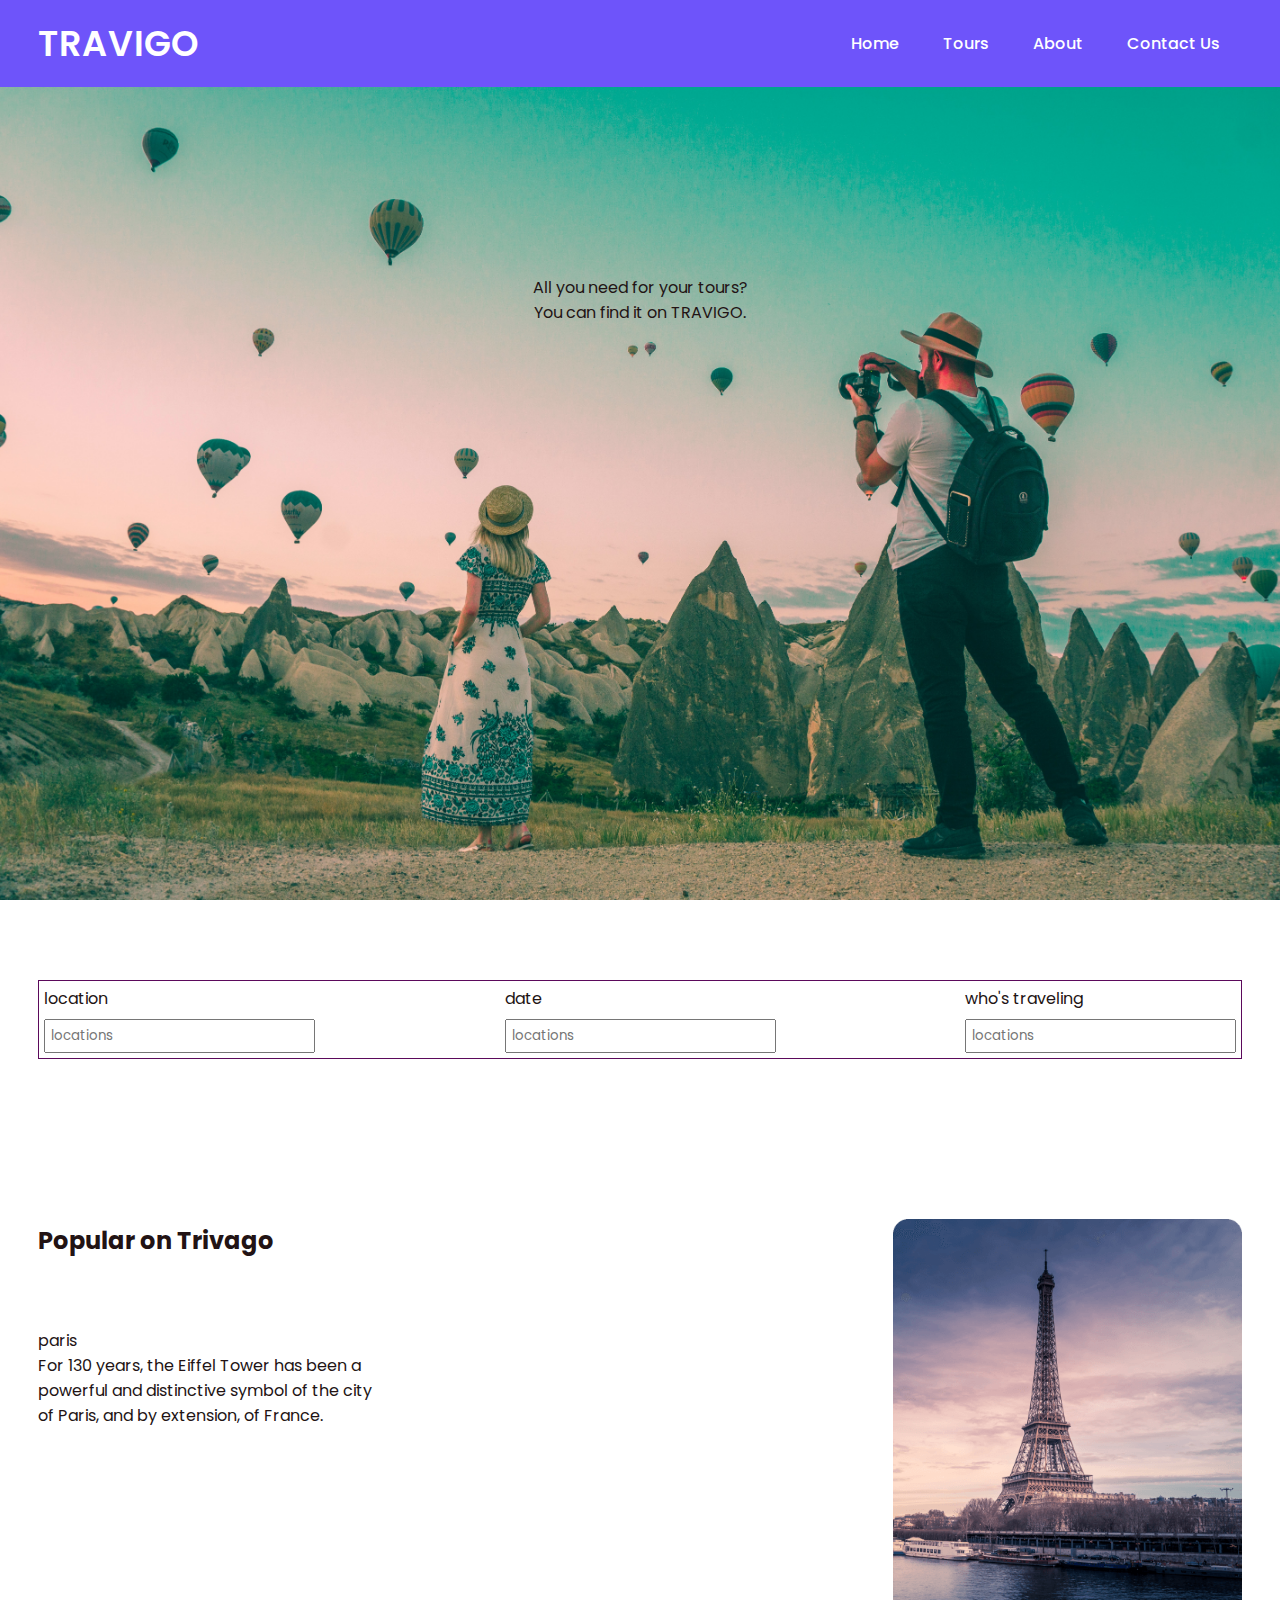
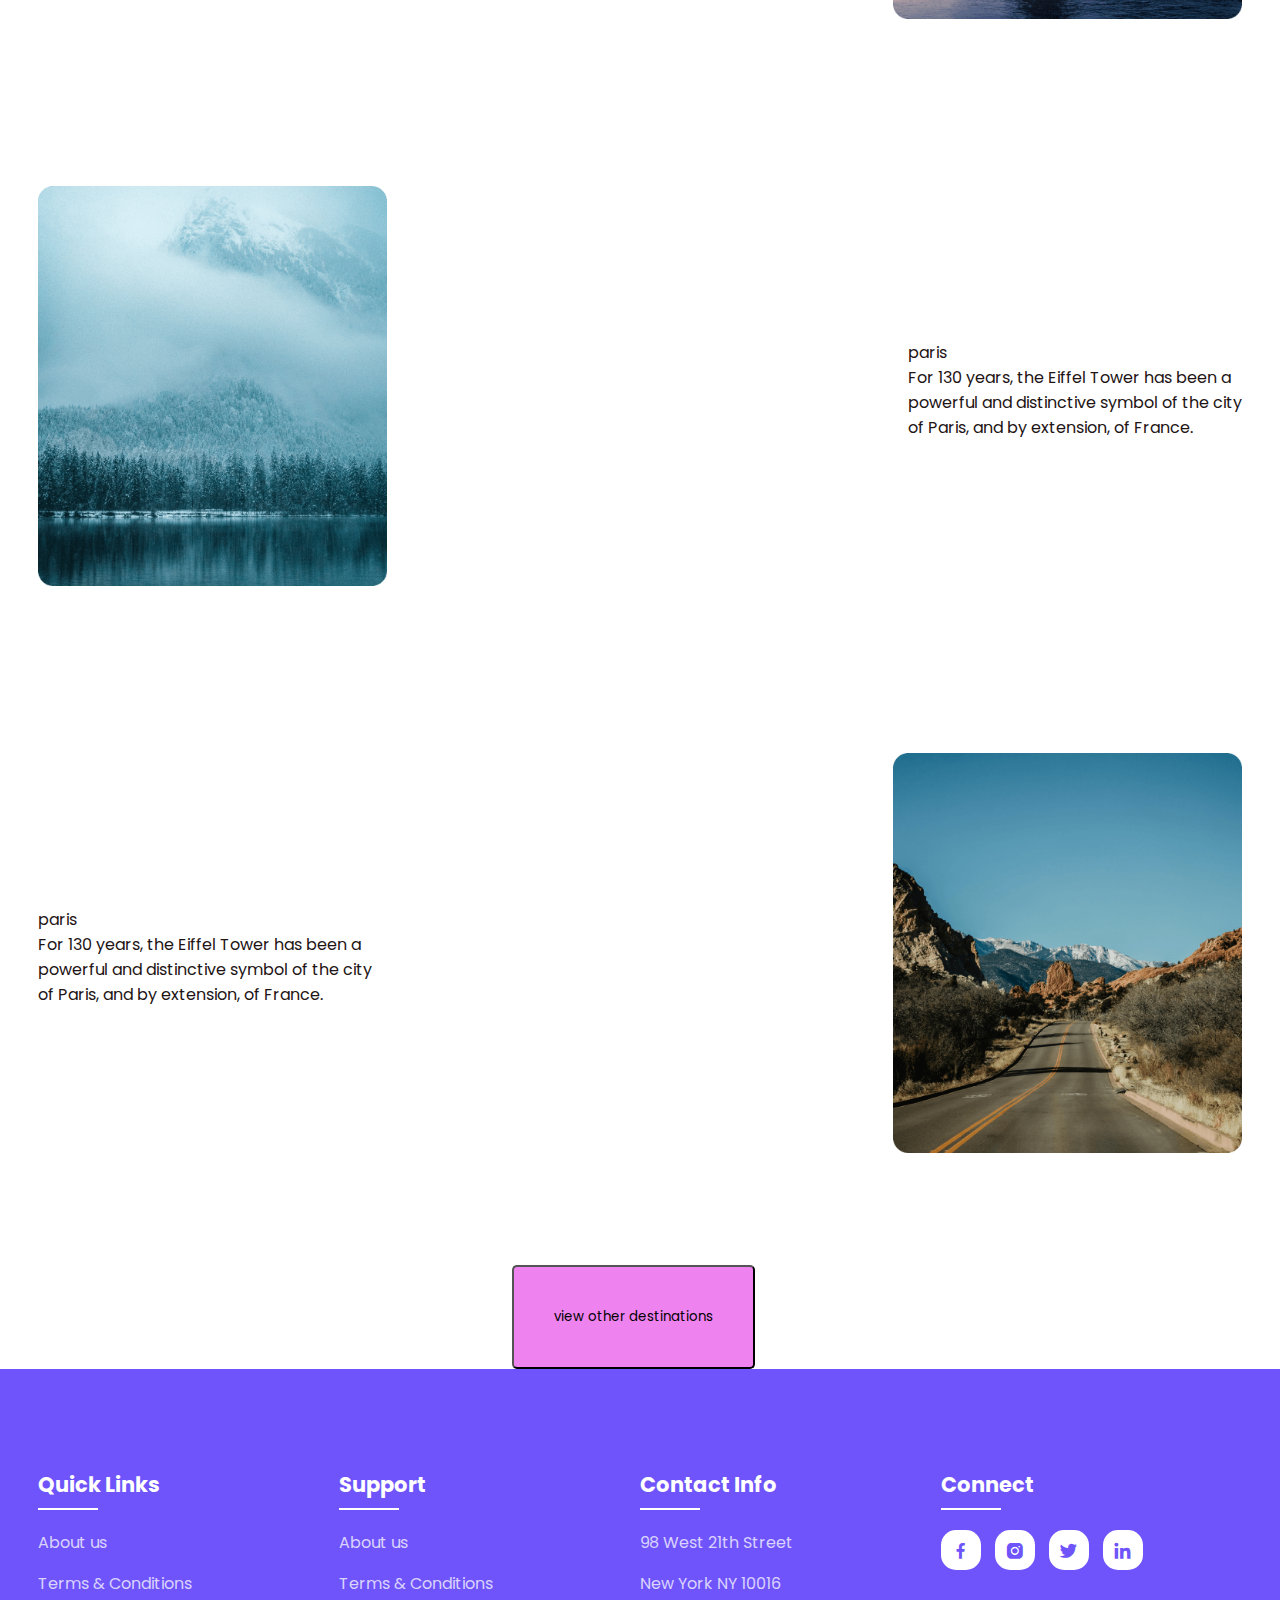
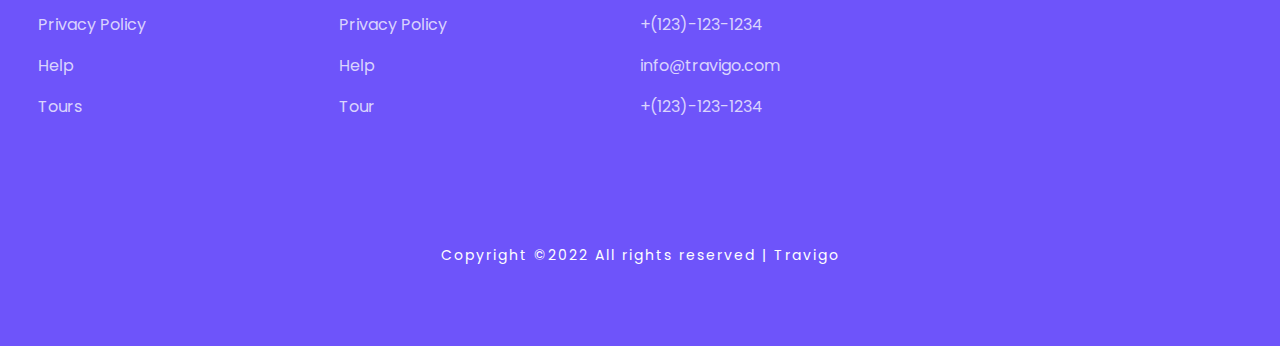
<file: tours.html>
<!DOCTYPE html>
<html>
<head>
	<meta charset="utf-8">
	<meta name="viewport" content="width=device-width, initial-scale=1">
	<title>Travigo - Travel for everyone</title>
	<link rel="stylesheet" type="text/css" href="css/style.css">

	<link rel="stylesheet"
  href="https://unpkg.com/boxicons@latest/css/boxicons.min.css">

  <link rel="preconnect" href="https://fonts.googleapis.com">
  <link rel="preconnect" href="https://fonts.gstatic.com" crossorigin>
  <link href="https://fonts.googleapis.com/css2?family=Paytone+One&family=Poppins:wght@100;200;300;400;500;600;700;800;900&display=swap" rel="stylesheet">

</head>
<body>
	<!--header--->
	<header>
		<a href="#" class="logo">TRAVIGO</a>
		<div class="bx bx-menu" id="menu-icon"></div>

		<ul class="navbar">
			<li><a href="index.html">Home</a></li>
			<li><a href="tours.html">Tours</a></li>
			<li><a href="about.html">About</a></li>
			<li><a href="contactus.html">Contact Us</a></li>
		</ul>
	</header>

	<!--Home section--->
	<section class="home" id="home">
		<!-- <div class="background">
			<img  class="bcgr" src="img/mesut-kaya-eOcyhe5-9sQ-unsplash.jpg" alt="header">
		</div> -->
		<div class="home-text1">
			<p >
				All you need for your tours?<br>
				You can find it on TRAVIGO.
			</p>
		</div>	
	</section>
	<section>
		<div class="box-t"> 
			<div class="anouhi">
				<p>location</p>
				<input type="text" name="" id="" placeholder="locations">
			</div>
			<div class="anouhi">
				<p class="abdelhaq">date</p>
				<input type="text" name="" id="" placeholder="locations">
			</div>
			<div class="anouhi">
				<p>who's traveling</p> 
				<input type="text" name="" id="" placeholder="locations">
			</div>
		</div>
		
	</section>
	

	

	<!--Package section--->
	
	<section>
		<div class="tour1">
				<div class="content">
					<div class="titletr">
						<h2>Popular on Trivago</h2>
					</div>
					<div class="tourleft">
							<p>paris</p>
							<p> For 130 years, the Eiffel Tower has been a <br> powerful and distinctive symbol of the city <br> of Paris, and by extension, of France. </p>
					</div>
				</div>
				<div class="tourright">
					<img src="./img/img1.png" alt="paris">
				</div>
			</div>
		</section>
				
		<section>
			<div class="tour1">
				<div class="tourleft">
					<img src="./img/img2.png" alt=" rome">
				</div>
				<div class="tourright">
					<p>paris</p>
						<p> For 130 years, the Eiffel Tower has been a <br> powerful and distinctive symbol of the city <br> of Paris, and by extension, of France. </p>
					
				</div>
			</div>
		</section>
		<section>
			<div class="tour1">
				<div class="tourleft">
						<p>paris</p>
						<p> For 130 years, the Eiffel Tower has been a <br> powerful and distinctive symbol of the city <br> of Paris, and by extension, of France. </p>
				</div>
				<div class="tourright">
					<img src="./img/img3.png" alt="bali">
				</div>
			</div>
		</section>
		<button>
			<p>
				view other destinations
			</p>
		</button>
		
	
	
	

	<!--footer--->
	 <section id="contact">
		<div class="footer">
			<div class="main">
				<div class="list">
					<h4>Quick Links</h4>
					<ul>
						<li><a href="#">About us</a></li>
						<li><a href="#">Terms & Conditions</a></li>
						<li><a href="#">Privacy Policy</a></li>
						<li><a href="#">Help</a></li>
						<li><a href="#">Tours</a></li>
					</ul>
				</div>

				<div class="list">
					<h4>Support</h4>
					<ul>
						<li><a href="#">About us</a></li>
						<li><a href="#">Terms & Conditions</a></li>
						<li><a href="#">Privacy Policy</a></li>
						<li><a href="#">Help</a></li>
						<li><a href="#">Tour</a></li>
					</ul>
				</div>

				<div class="list">
					<h4>Contact Info</h4>
					<ul>
						<li><a href="#">98 West 21th Street</a></li>
						<li><a href="#">New York NY 10016</a></li>
						<li><a href="#">+(123)-123-1234</a></li>
						<li><a href="#">info@travigo.com</a></li>
						<li><a href="#">+(123)-123-1234</a></li>
					</ul>
				</div>

				<div class="list">
					<h4>Connect</h4>
					<div class="social">
						<a href="#"><i class='bx bxl-facebook' ></i></a>
						<a href="#"><i class='bx bxl-instagram-alt' ></i></a>
						<a href="#"><i class='bx bxl-twitter' ></i></a>
						<a href="#"><i class='bx bxl-linkedin' ></i></a>
					</div>
				</div>
			</div>
		</div>

		<div class="end-text">
			<p>Copyright ©2022 All rights reserved | Travigo</p>
		</div>
	</section> 

	<!--link to js-->
	<script type="text/javascript" src="js/script.js"></script>

</body>
</html>
</file>
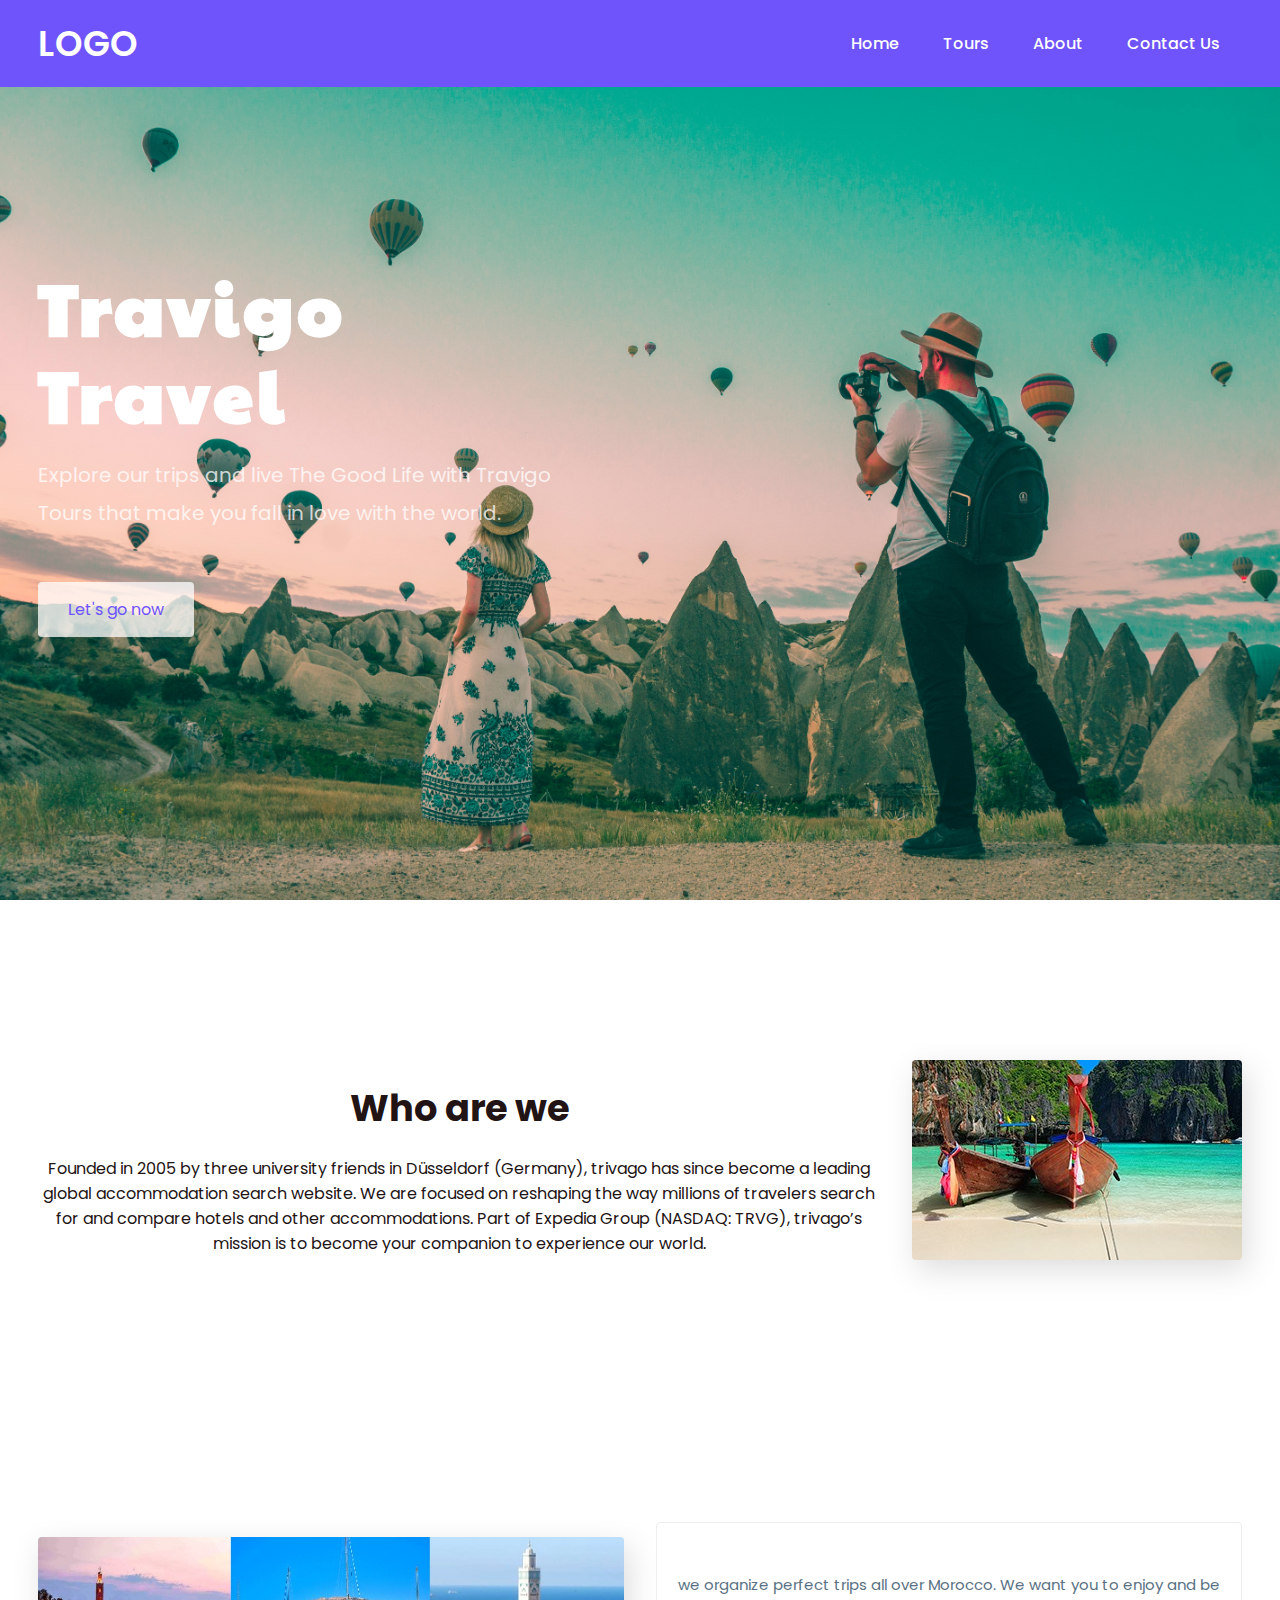
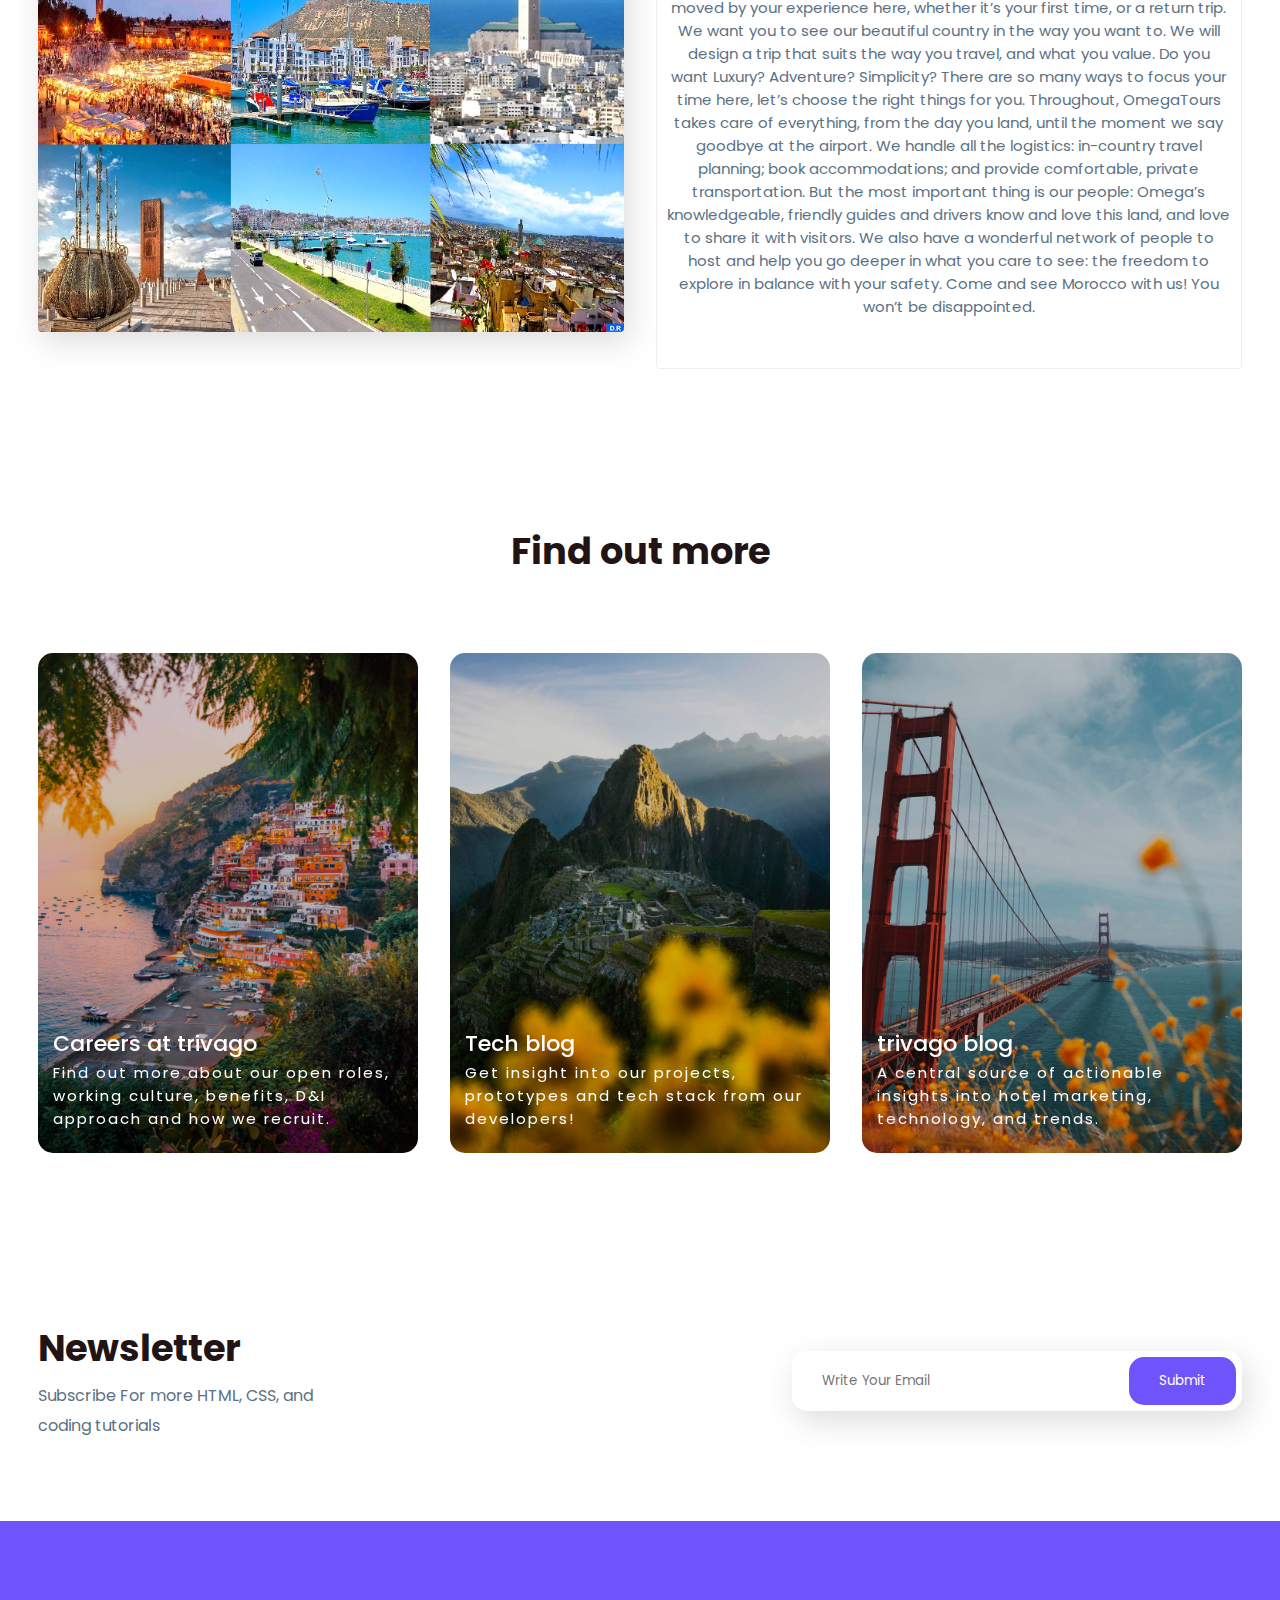
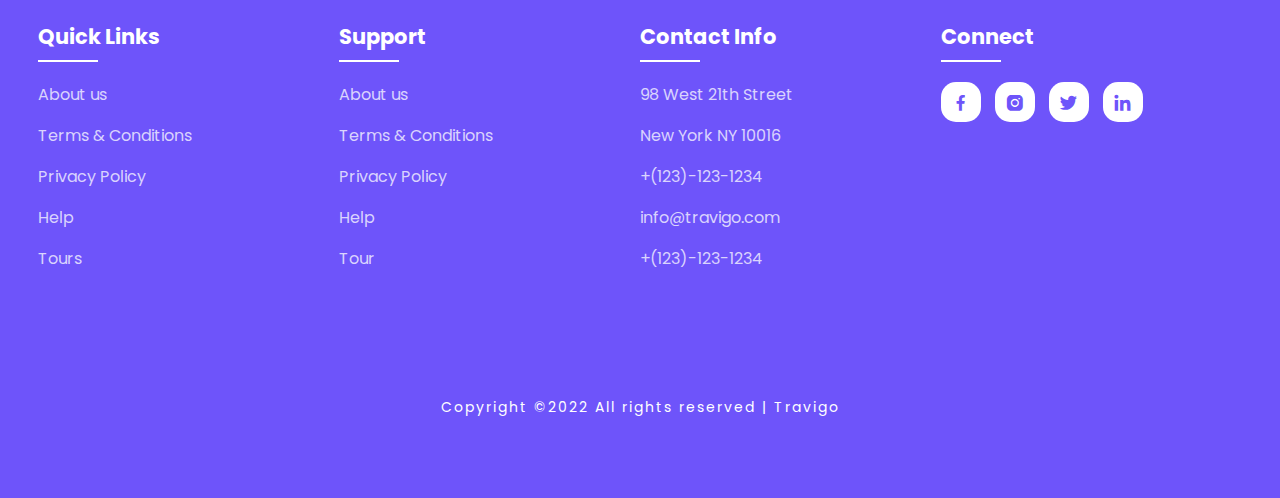
<file: development/about.html>
<!DOCTYPE html>
<html>
<head>
	<meta charset="utf-8">
	<meta name="viewport" content="width=device-width, initial-scale=1">
	<title>Travigo - Travel for everyone</title>
	<link rel="stylesheet" type="text/css" href="css/style.css">

	<link rel="stylesheet"
  href="https://unpkg.com/boxicons@latest/css/boxicons.min.css">

  <link rel="preconnect" href="https://fonts.googleapis.com">
  <link rel="preconnect" href="https://fonts.gstatic.com" crossorigin>
  <link href="https://fonts.googleapis.com/css2?family=Paytone+One&family=Poppins:wght@100;200;300;400;500;600;700;800;900&display=swap" rel="stylesheet">

</head>
<body>
	<!--header--->
	<header>
		<a href="#" class="logo">LOGO</a>
		<div class="bx bx-menu" id="menu-icon"></div>

		<ul class="navbar">
			<li><a href="/index.html">Home</a></li>
			<li><a href="/tours.html">Tours</a></li>
			<li><a href="/about.html">About</a></li>
			<li><a href="/contactUs.html">Contact Us</a></li>
		</ul>
	</header>

	<!--Home section--->
	<section class="home" id="home">
		<div class="home-text">
			<h1>Travigo <br> Travel</h1>
			<p>Explore our trips and live The Good Life with Travigo <br> Tours that make you fall in love with the world.</p>
			<a href="#" class="home-btn">Let's go now</a>
		</div>
	</section>

	<!--container--->
	<section class="container">

		<div class="row-items">
			<div class="container">
				
				<div class="title">
					<h2>Who are we</h2>
				</div>
				<br>
				<p>Founded in 2005 by three university friends in Düsseldorf (Germany), trivago has since become a leading global accommodation search website. We are focused on reshaping the way millions of travelers search for and compare hotels and other accommodations. Part of Expedia Group (NASDAQ: TRVG), trivago’s mission is to become your companion to experience our world. </p>
			</div>
			<div class="container-img-b">
				<img src="img/tourism.jpg">
			</div>

		</div>
	</section>

	<!--container--->
	<section class="container">
		<div class="row-items">
			<div class="container-img-b">
				<img src="img/maroc.jpg">
			</div>
			<div class="container-box">
				<p>we organize perfect trips all over Morocco.
					We want you to enjoy and be moved by your experience here, whether it’s your first time, or a return trip.
					
					We want you to see our beautiful country in the way you want to.
					
					We will design a trip that suits the way you travel, and what you value.
					
					Do you want Luxury? Adventure? Simplicity? There are so many ways to focus your time here, let’s choose the right things for you.
					
					Throughout, OmegaTours takes care of everything, from the day you land, until the moment we say goodbye at the airport.
					
					We handle all the logistics: in-country travel planning; book accommodations; and provide comfortable, private transportation.
					
					But the most important thing is our people: Omega’s knowledgeable, friendly guides and drivers know and love this land, and love to share it with visitors.
					
					We also have a wonderful network of people to host and help you go deeper in what you care to see: the freedom to explore in balance with your safety.
					Come and see Morocco with us! You won’t be disappointed. </p>
			</div>
			

		</div>
	</section>

	<!--destination section--->
	<section class="destination" id="destination">
		<div class="title">
			<h2>Find out more</h2>
		</div>

		<div class="destination-content">
			<div class="blog-content">
				<img src="img/img-1.jpg">
				<h5>Careers at trivago</h5>
				<p>Find out more about our open roles, working culture, benefits, D&I approach and how we recruit.</p>
			</div>

			<div class="blog-content">
				<img src="img/img-2.jpg">
				<h5>Tech blog</h5>
				<p>Get insight into our projects, prototypes and tech stack from our developers!</p>
			</div>

			<div class="blog-content">
				<img src="img/img-3.jpg">
				<h5>trivago blog</h5>
				<p>A central source of actionable insights into hotel marketing, technology, and trends.</p>
			</div>

		</div>
	</section>

	<!--Newsletter--->
	<section class="newsletter">
		<div class="news-text">
			<h2>Newsletter</h2>
			<p>Subscribe For more HTML, CSS, and <br> coding tutorials</p>
		</div>

		<div class="send">
			<form>
				<input type="email" placeholder="Write Your Email" required>
				<input type="submit" value="Submit">
			</form>
		</div>
	</section>

	<!--footer--->
	<section id="contact">
		<div class="footer">
			<div class="main">
				<div class="list">
					<h4>Quick Links</h4>
					<ul>
						<li><a href="#">About us</a></li>
						<li><a href="#">Terms & Conditions</a></li>
						<li><a href="#">Privacy Policy</a></li>
						<li><a href="#">Help</a></li>
						<li><a href="#">Tours</a></li>
					</ul>
				</div>

				<div class="list">
					<h4>Support</h4>
					<ul>
						<li><a href="#">About us</a></li>
						<li><a href="#">Terms & Conditions</a></li>
						<li><a href="#">Privacy Policy</a></li>
						<li><a href="#">Help</a></li>
						<li><a href="#">Tour</a></li>
					</ul>
				</div>

				<div class="list">
					<h4>Contact Info</h4>
					<ul>
						<li><a href="#">98 West 21th Street</a></li>
						<li><a href="#">New York NY 10016</a></li>
						<li><a href="#">+(123)-123-1234</a></li>
						<li><a href="#">info@travigo.com</a></li>
						<li><a href="#">+(123)-123-1234</a></li>
					</ul>
				</div>

				<div class="list">
					<h4>Connect</h4>
					<div class="social">
						<a href="#"><i class='bx bxl-facebook' ></i></a>
						<a href="#"><i class='bx bxl-instagram-alt' ></i></a>
						<a href="#"><i class='bx bxl-twitter' ></i></a>
						<a href="#"><i class='bx bxl-linkedin' ></i></a>
					</div>
				</div>
			</div>
		</div>

		<div class="end-text">
			<p>Copyright ©2022 All rights reserved | Travigo</p>
		</div>
	</section>

	<!--link to js--->
	<script type="text/javascript" src="js/script.js"></script>

</body>
</html>
</file>
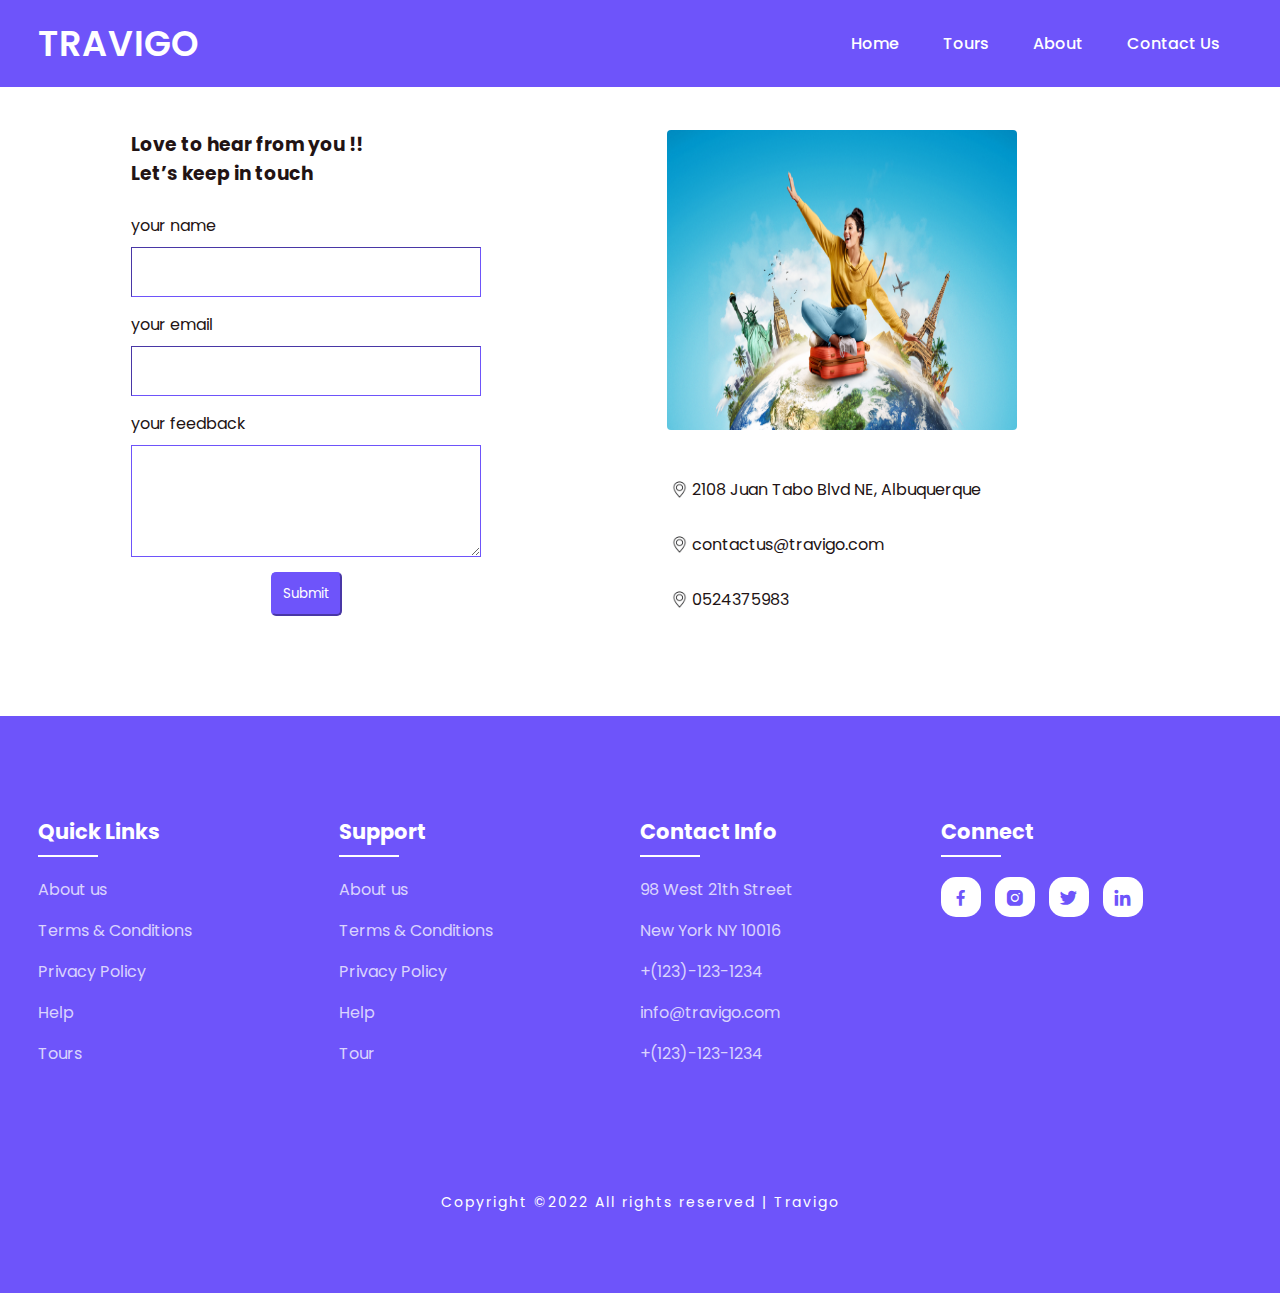
<file: development/contactUs.html>
<!DOCTYPE html>
<html>
<head>
	<meta charset="utf-8">
	<meta name="viewport" content="width=device-width, initial-scale=1">
	<title>Travigo - Travel for everyone</title>
	<link rel="stylesheet" type="text/css" href="css/style.css">

	<link rel="stylesheet"
  href="https://unpkg.com/boxicons@latest/css/boxicons.min.css">

  <link rel="preconnect" href="https://fonts.googleapis.com">
  <link rel="preconnect" href="https://fonts.gstatic.com" crossorigin>
  <link href="https://fonts.googleapis.com/css2?family=Paytone+One&family=Poppins:wght@100;200;300;400;500;600;700;800;900&display=swap" rel="stylesheet">

</head>
<body>
	<!--header--->
	<header>
		<a href="#" class="logo">TRAVIGO</a>
		<div class="bx bx-menu" id="menu-icon"></div>

		<ul class="navbar">
			<li><a href="index.html">Home</a></li>
			<li><a href="tours.html">Tours</a></li>
			<li><a href="about.html">About</a></li>
			<li><a href="contactUs.html">Contact Us</a></li>
		</ul>
	</header>


	




	<section class="newsletter">
		

			<div class="input_box">
				<div class="first">
				<h3 class="tss">Love to hear from you !! <br>
					Let’s keep in touch </h3>
				<div class="box-left">
					<div class="input_gr">
						<label>your name</label>
						<input type="text">
					</div>
					<div class="input_gr">
						<label>your email</label>
						<input type="text">
					</div>
					<div class="input_gr">
						<label>your feedback</label>
						<textarea style="border-width: 0.5;" rows="10" cols="4"></textarea>
						
					</div>
					<div class="btn-secondary">
						<button class="btn-submit" type="submit">Submit</button>
					</div>
				</div>
				</div>
				<div class="box-right">
		
					<div class="box-img">
						<img class="boximg" src="./img/full-shot-travel-concept-with-landmarks.jpg" alt="image travel paris bali cheap-trip">
					</div>
					<div class="memo">
						<div class="loc">
							<img src="img/location.jpg " >
							<p> 2108 Juan Tabo Blvd NE, Albuquerque 
									
							</p>
						</div>
						<div class="mail">
							<img src="img/location.jpg" >
							<p> 
								contactus@travigo.com 
										
							</p>
						</div>
						<div class="phone">
							<img src="img/location.jpg" >
							<p> 
								0524375983		
							</p>
						</div>

					</div>
				
				</div>
				
			
			</div>
		
		
		
		
	</section>

	

	<!--footer--->
	<section id="contact">
		<div class="footer">
			<div class="main">
				<div class="list">
					<h4>Quick Links</h4>
					<ul>
						<li><a href="#">About us</a></li>
						<li><a href="#">Terms & Conditions</a></li>
						<li><a href="#">Privacy Policy</a></li>
						<li><a href="#">Help</a></li>
						<li><a href="#">Tours</a></li>
					</ul>
				</div>

				<div class="list">
					<h4>Support</h4>
					<ul>
						<li><a href="#">About us</a></li>
						<li><a href="#">Terms & Conditions</a></li>
						<li><a href="#">Privacy Policy</a></li>
						<li><a href="#">Help</a></li>
						<li><a href="#">Tour</a></li>
					</ul>
				</div>

				<div class="list">
					<h4>Contact Info</h4>
					<ul>
						<li><a href="#">98 West 21th Street</a></li>
						<li><a href="#">New York NY 10016</a></li>
						<li><a href="#">+(123)-123-1234</a></li>
						<li><a href="#">info@travigo.com</a></li>
						<li><a href="#">+(123)-123-1234</a></li>
					</ul>
				</div>

				<div class="list">
					<h4>Connect</h4>
					<div class="social">
						<a href="#"><i class='bx bxl-facebook' ></i></a>
						<a href="#"><i class='bx bxl-instagram-alt' ></i></a>
						<a href="#"><i class='bx bxl-twitter' ></i></a>
						<a href="#"><i class='bx bxl-linkedin' ></i></a>
					</div>
				</div>
			</div>
		</div>

		<div class="end-text">
			<p>Copyright ©2022 All rights reserved | Travigo</p>
		</div>
	</section>

	<!--link to js--->
	<script type="text/javascript" src="js/script.js"></script>

</body>
</html>
</file>
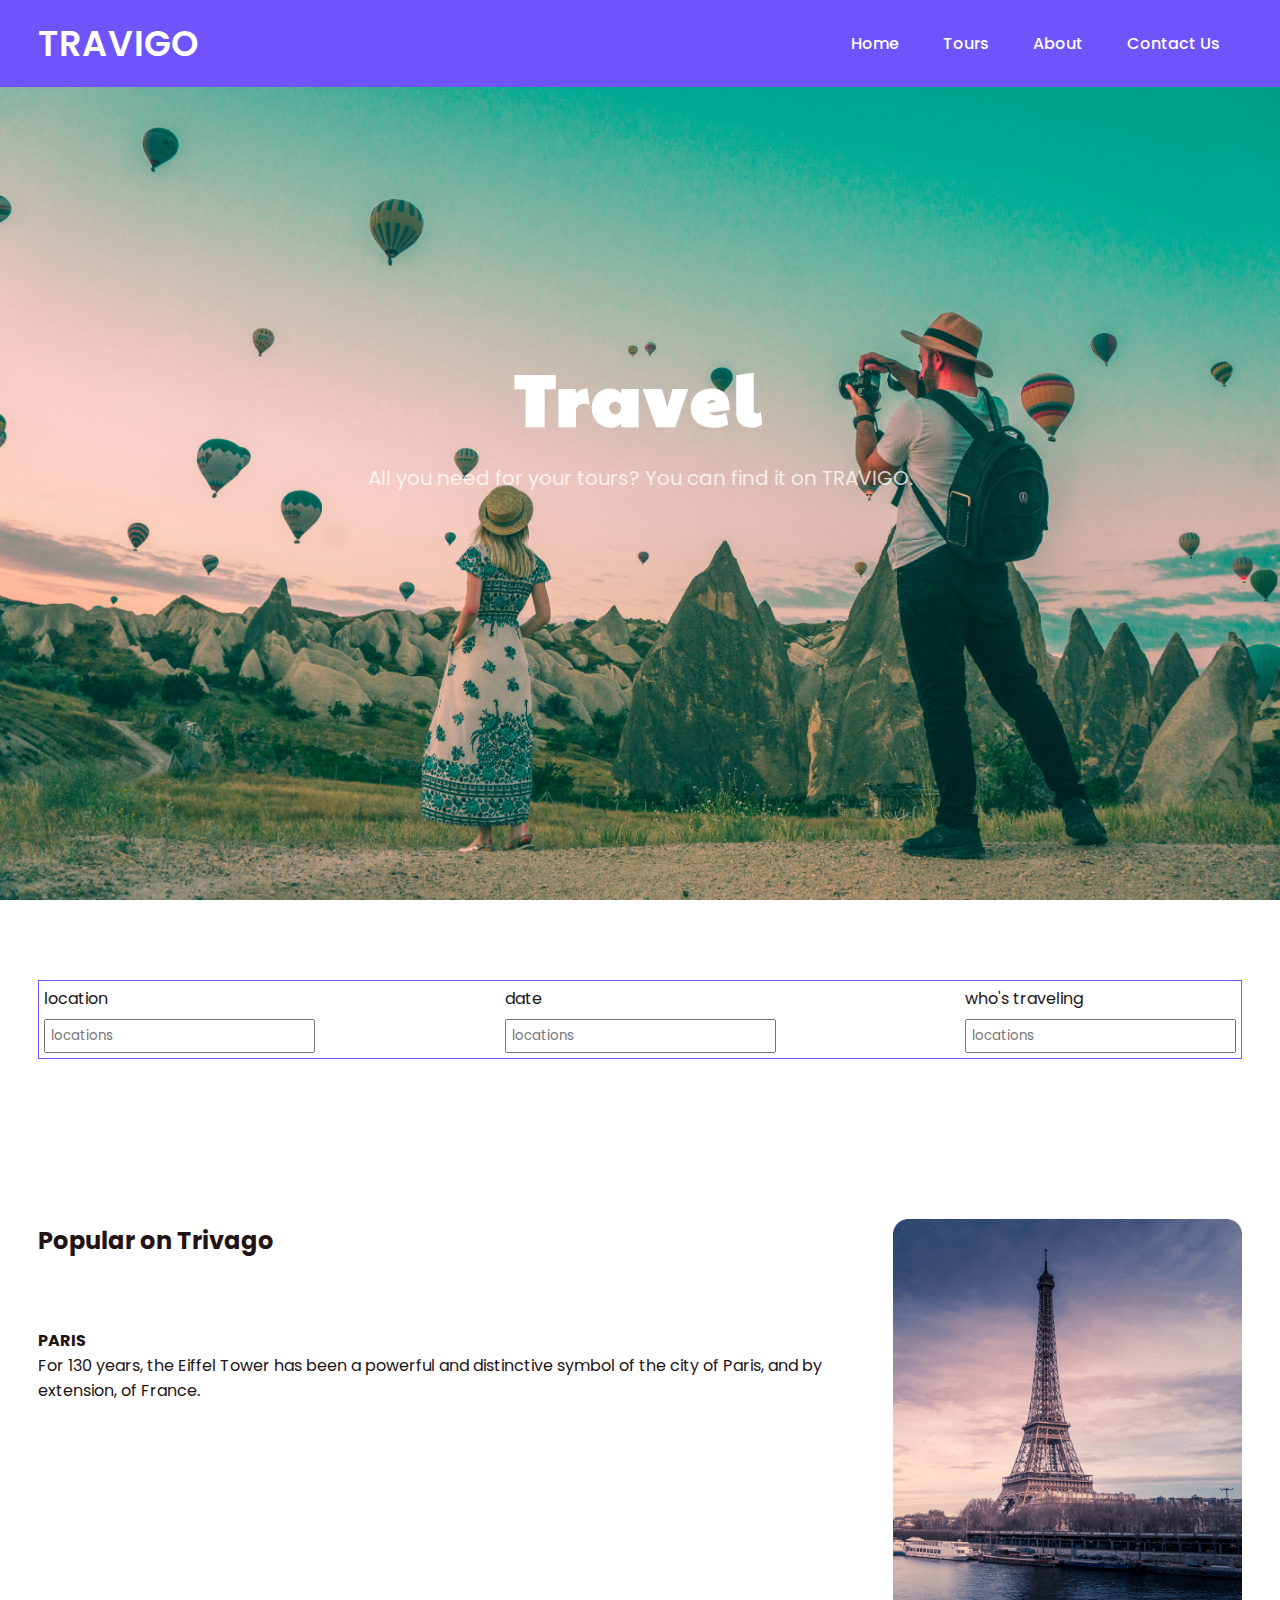
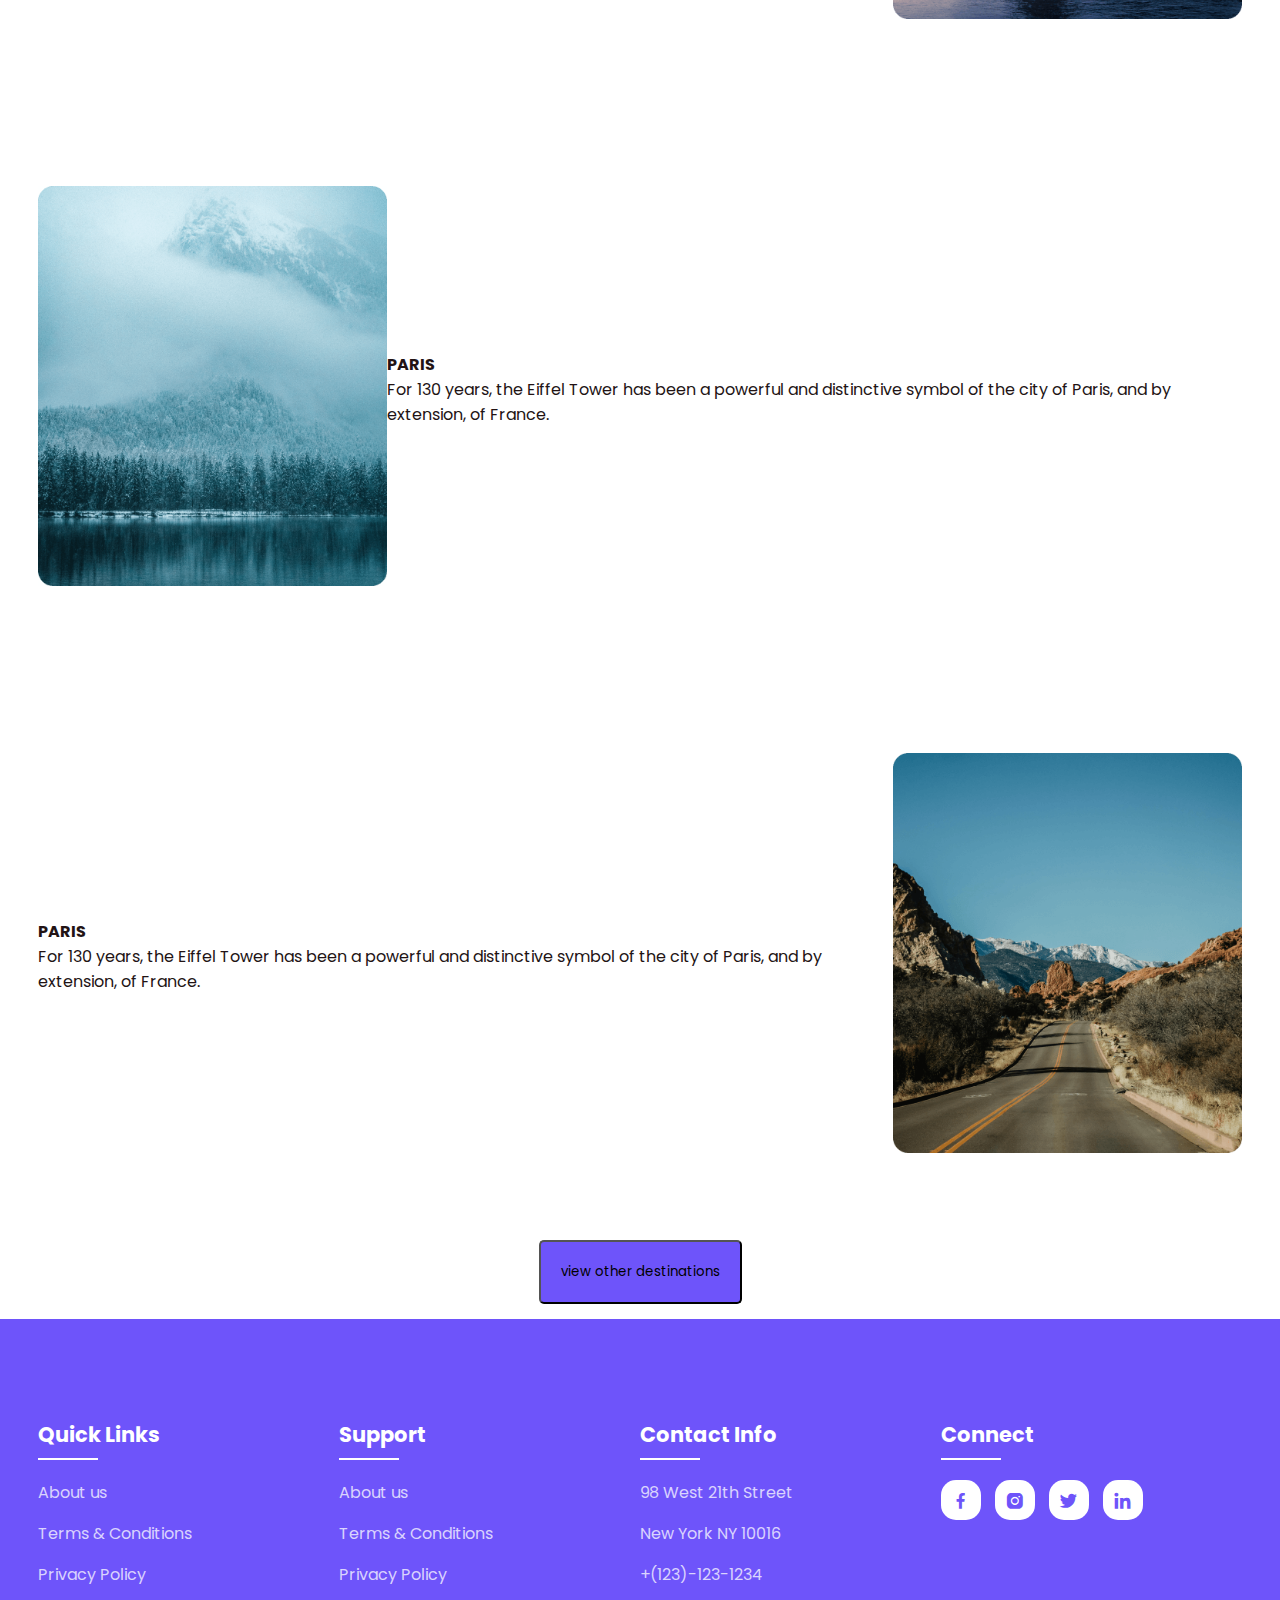
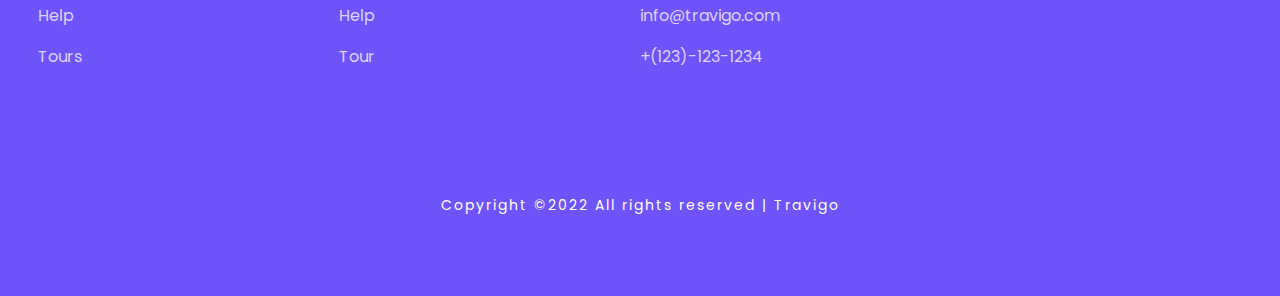
<file: development/tours.html>
<!DOCTYPE html>
<html>
<head>
	<meta charset="utf-8">
	<meta name="viewport" content="width=device-width, initial-scale=1">
	<title>Travigo - Travel for everyone</title>
	<link rel="stylesheet" type="text/css" href="css/style.css">

	<link rel="stylesheet"
  href="https://unpkg.com/boxicons@latest/css/boxicons.min.css">

  <link rel="preconnect" href="https://fonts.googleapis.com">
  <link rel="preconnect" href="https://fonts.gstatic.com" crossorigin>
  <link href="https://fonts.googleapis.com/css2?family=Paytone+One&family=Poppins:wght@100;200;300;400;500;600;700;800;900&display=swap" rel="stylesheet">

</head>
<body>
	<!--header--->
	<header>
		<a href="#" class="logo">TRAVIGO</a>
		<div class="bx bx-menu" id="menu-icon"></div>

		<ul class="navbar">
			<li><a href="/index.html">Home</a></li>
			<li><a href="/tours.html">Tours</a></li>
			<li><a href="/about.html">About</a></li>
			<li><a href="/contactUs.html">Contact Us</a></li>

		</ul>
	</header>

	<!--Home section--->
	<section class="home" id="home">
		<!-- <div class="background">
			<img  class="bcgr" src="img/mesut-kaya-eOcyhe5-9sQ-unsplash.jpg" alt="header">
		</div> -->
		<div class="home-text" style="text-align: center;">
			<h1>Travel</h1>
			<p >
				All you need for your tours?
				You can find it on TRAVIGO.
			</p>
		</div>	
	</section>
	<section>
		<div class="box-t"> 
			<div class="reserve">
				<p>location</p>
				<input type="text" name="" id="" placeholder="locations">
			</div>
			<div class="reserve">
				<p class="abdelhaq">date</p>
				<input type="text" name="" id="" placeholder="locations">
			</div>
			<div class="reserve">
				<p>who's traveling</p> 
				<input type="text" name="" id="" placeholder="locations">
			</div>
		</div>
		
	</section>
	

	

	<!--Package section--->
	
	<section>
		<div class="tour1">
				<div class="content">
					<div class="titletr">
						<h2>Popular on Trivago</h2>
					</div>
					<div class="tourleft">
							
							<p><B>PARIS</B><br> For 130 years, the Eiffel Tower has been a  powerful and distinctive symbol of the city  of Paris, and by extension, of France. </p>
					</div>
				</div>
				<div class="tourright">
					<img src="./img/img1.png" alt="paris france">
				</div>
			</div>
		</section>
				
		<section>
			<div class="tour1">
				<div class="tourleft">
					<img src="./img/img2.png" alt=" rome italy">
				</div>
				<div class="tourright">
					
						<p><B>PARIS</B><br> For 130 years, the Eiffel Tower has been a  powerful and distinctive symbol of the city  of Paris, and by extension, of France. </p>
					
				</div>
			</div>
		</section>
		<section>
			<div class="tour1">
				<div class="tourleft">
						
						<p><B>PARIS</B><br> For 130 years, the Eiffel Tower has been a powerful and distinctive symbol of the city  of Paris, and by extension, of France.</p>
				</div>
				<div class="tourright">
					<img src="./img/img3.png" alt="bali indonesia">
				</div>
			</div>
		</section>

		<div class="btn-secondary">
			<button>
				view other destinations
			</button>
		</div>
		
		

	

	<!--footer--->
	 <section id="contact" style="margin-top: 15px;">
		<div class="footer">
			<div class="main">
				<div class="list">
					<h4>Quick Links</h4>
					<ul>
						<li><a href="#">About us</a></li>
						<li><a href="#">Terms & Conditions</a></li>
						<li><a href="#">Privacy Policy</a></li>
						<li><a href="#">Help</a></li>
						<li><a href="#">Tours</a></li>
					</ul>
				</div>

				<div class="list">
					<h4>Support</h4>
					<ul>
						<li><a href="#">About us</a></li>
						<li><a href="#">Terms & Conditions</a></li>
						<li><a href="#">Privacy Policy</a></li>
						<li><a href="#">Help</a></li>
						<li><a href="#">Tour</a></li>
					</ul>
				</div>

				<div class="list">
					<h4>Contact Info</h4>
					<ul>
						<li><a href="#">98 West 21th Street</a></li>
						<li><a href="#">New York NY 10016</a></li>
						<li><a href="#">+(123)-123-1234</a></li>
						<li><a href="#">info@travigo.com</a></li>
						<li><a href="#">+(123)-123-1234</a></li>
					</ul>
				</div>

				<div class="list">
					<h4>Connect</h4>
					<div class="social">
						<a href="#"><i class='bx bxl-facebook' ></i></a>
						<a href="#"><i class='bx bxl-instagram-alt' ></i></a>
						<a href="#"><i class='bx bxl-twitter' ></i></a>
						<a href="#"><i class='bx bxl-linkedin' ></i></a>
					</div>
				</div>
			</div>
		</div>

		<div class="end-text">
			<p>Copyright ©2022 All rights reserved | Travigo</p>
		</div>
	</section> 

	<!--link to js-->
	<script type="text/javascript" src="js/script.js"></script>

</body>
</html>
</file>
<file: css/style.css>
*{
	padding: 0;
	margin: 0;
	box-sizing: border-box;
	font-family: 'Poppins', sans-serif;
	text-decoration: none;
	list-style: none;
	scroll-behavior: smooth;
}
:root{
	--bg-color: #fff;
	--text-color: #221314;
	--second-color: #5a7184;
	--main-color: #6e54fa;
	--big-font: 6rem;
	--h2-font: 3rem;
	--p-font: 1.1rem;
}
body{
	background: var(--bg-color);
	color: var(--text-color);
	overflow-x: hidden;
}
button {
	background : violet;
	color: black;
	text-align: center;
	padding: 40px;
	margin-top: 25px;
	margin-left:40%;
	border-radius:5px;
}
.home {
	background: url(../img/mesut-kaya-eOcyhe5-9sQ-unsplash.jpg) no-repeat center center / cover;
}

header{
	position: fixed;
	top: 0;
	right: 0;
	width: 100%;
	z-index: 1000;
	display: flex;
	align-items: center;
	justify-content: space-between;
	background-color: var(--main-color);
	padding: 30px 18%;
	transition: ease .40s;
}
.home-text1 p{
	position: relative;
	text-align: center;
	margin-bottom: 300px;
}
.logo{
	font-size: 35px;
	font-weight: 600;
	letter-spacing: 1px;
	color: var(--bg-color);
}
.navbar{
	display: flex;
}
.navbar a{
	color: var(--bg-color);
	font-size: var(--p-font);
	font-weight: 500;
	padding: 10px 22px;
	border-radius: 4px;
	transition: ease .40s;
}
.navbar a:hover{
	background: var(--bg-color);
	color: var(--text-color);
	box-shadow: 5px 10px 30px rgb(85 85 85 / 20%);
	border-radius: 4px;
}
#menu-icon{
	color: var(--bg-color);
	font-size: 35px;
	z-index: 10001;
	cursor: pointer;
	display: none;
}

section{
	padding: 50px 18%;
}
.home{
	position: relative;
	width: 100%;
	height: 100vh;
	/* background: url(../img/bg.jpg); */
	background-size: cover;
	background-position: center;
	display: grid;
	grid-template-columns: repeat(1, 1fr);
	align-items: center;
} 
.input_box{
	
	display: flex;
    padding-top: 50px;
    width: 100%;
    justify-content: space-around;
   
    
}
.memo{
	display: flex;
    gap: 30px;
    flex-direction: column;
    margin-top: 40px
}
.loc{
	display: flex;
}
.loc img{
	height: 25px;
	width: 25px;
}
.mail{

	display: flex;
}
.mail img{
	height: 25px;
	width: 25px;
}
.phone{
	display: flex;
}
.phone img{
	height: 25px;
	width: 25px;
}
.box-right {
	flex-basis:40%;
}
.box-img .boximg{
	width: 350px;
	height: 300px;
	border-radius: 4px;
}
.box-left{
	flex-basis: 60%;
	padding-top: 25px;
	display: flex;
	flex-direction: column;
	gap : 15px;
}
textarea{
	display: block;
	width: 100%;
	margin-top:9px;
	max-width: 350px;
	max-height: 112px;
}
.det input{
	box-shadow:2px 2px 2px #979494;
	 width: 65%;
	 margin-left: 17%;
	 height: 80px;
	 margin-bottom: 70px;
	 border-radius: 15px;
	 border: none;
	 padding-left: 1%;
 }

.bcgr{
	/* position: relative; */
    z-index: -25;
    width: 100%;
    border-radius: 15px;
}
.box-t{
	padding: 5px;
	display: flex;
	justify-content: space-between;
	border: 1px solid rgb(91, 9, 91);


}
.box-t input {
	padding: 5px;
} 

.box-t .anouhi {
	display: flex;
	flex-direction: column;
	gap: 8px;
}
.kh{
	
	margin-right: 350%;
	justify-content: end;
	
}
.box-left .input_gr input{
	width: 350px;
	height: 50px;
	margin-top:9px;
}
.input_gr button{
	background-color: rgb(90, 25, 130);
    border: none;
    color: white;
    padding: 5px;
    border-radius: 3px;
	margin-top: 25px;
	width: 180px;
	height: 40px;

}
.send .tss{
	font-weight: bold;
}
.input_box label {
	display: block;

}


.home-text h1{
	font-size: var(--big-font);
	line-height: 1.2;
	color: var(--bg-color);
	font-family: 'Paytone One', sans-serif;
	letter-spacing: 4px;
	margin-bottom: 20px;
}
.home-text p{
	color: #ffffffbf;
	font-size: 20px;
	font-weight: 400;
	line-height: 38px;
	margin-bottom: 50px;
}
.home-btn{
	display: inline-block;
	font-size: 16px;
	padding: 15px 30px;
	background: #ffffffbf;
	color: var(--main-color);
	border-radius: 4px;
	transition: ease .40s;
}
.home-btn:hover{
	background: var(--bg-color);
	transform: scale(1.1);
}
header.sticky{
	background: var(--bg-color);
	padding: 10px 18%;
	box-shadow: rgba(33,35,38, 0.1) 0px 10px 10px -10px;
}
.sticky .logo{
	color: var(--text-color);
}
.sticky .navbar a{
	color: var(--text-color);
} 

.text h2{
	font-size: var(--h2-font);
	line-height: 1.1;
}
.tourleft img{
	height: 400px;
}
.tourright img{
	height: 400px;
} 
.tour1 {
	display: flex;
	align-items: center;
	justify-content: space-between;
}

.content {
	display: flex;
	flex-direction: column;
	gap: 70px;
	height: 400px;
}

.row-items{
	display: grid;
	grid-template-columns: repeat(auto-fit, minmax(250px, auto));
	grid-gap: 2rem;
	align-items: center;
	text-align: center;
	margin-top: 5rem;
}
.container-box{
	background: var(--bg-color);
	border: 1px solid #f0eded;
	padding: 50px 10px;
	border-radius: 4px;
	transition: all 1s ease 0s;
	cursor: pointer;
}
.container-img img{
	height: 85px;
	width: 85px;
	padding: 15px;
	background: var(--bg-color);
	box-shadow: 5px 10px 30px rgb(85 85 85 / 20%);
	border-radius: 4px;
	margin-bottom: 15px;
	cursor: pointer;
}
.container-img-b img{
	width: 100%;
	background: var(--bg-color);
	box-shadow: 5px 10px 30px rgb(85 85 85 / 20%);
	border-radius: 4px;
	margin-bottom: 15px;
	cursor: pointer;
}
.container-box h4{
	font-size: 24px;
	font-weight: 600;
	margin-bottom: 8px;
}
.container-box p{
	font-size: 15px;
	color: var(--second-color);
}
.container-box:hover{
	box-shadow: 5px 30px 56.1276px rgb(55 55 55 / 12%);
	border: 1px solid transparent;
	transform: translateY(-3px);
}

.title{
	text-align: center;
}
.title h2{
	font-size: var(--h2-font);
	line-height: 1.2;
}
.package-content{
	display: grid;
	grid-template-columns: repeat(auto-fit, minmax(200px, auto));
	grid-gap: 2rem;
	align-items: center;
	margin-top: 5rem;
}
.thum{
	position: relative;
	transition: all .3s cubic-bezier(.445,.05,.55,.95);
	will-change: filter;
	cursor: pointer;
}
.thum img{
	width: 100%;
	height: auto;
}
.thum h3{
	position: absolute;
	font-size: 30px;
	font-weight: 600;
	text-align: right;
	color: var(--bg-color);
	top: 36px;
	right: 40px;
}
.dest-content{
	display: flex;
	flex-wrap: wrap;
	align-items: center;
	justify-content: space-between;
	padding-top: 24px;
}
.stars i{
	color: var(--main-color);
	font-size: 20px;
}
.location h4{
	font-size: 24px;
	font-weight: 600;
	margin-bottom: 8px;
}
.location p{
	font-size: 15px;
	color: var(--second-color);
}
.thum:hover{
	filter: brightness(100%) hue-rotate(45deg);
	transform: scale(1.04);
}

.destination-content{
	display: grid;
	grid-template-columns: repeat(auto-fit, minmax(340px, auto));
	grid-gap: 2rem;
	align-items: center;
	margin-top: 5rem;
}
.col-content, .blog-content{
	position: relative;
}
.col-content img, .blog-content img{
	width: 100%;
	height: 500px;
	object-fit: cover;
	border-radius: 15px;
	filter: brightness(80%);
	transition: all .3s cubic-bezier(.495,.05,.55,.95);
	will-change: filter;
}
.col-content h5{
	position: absolute;
	font-size: 22px;
	font-weight: 500;
	color: var(--bg-color);
	left: 15px;
	bottom: 60px;
}
.blog-content h5{
	position: absolute;
	font-size: 22px;
	font-weight: 500;
	color: var(--bg-color);
	left: 15px;
	bottom: 100px;
}
.col-content p, .blog-content p{
	position: absolute;
	font-size: 15px;
	color: var(--bg-color);
	left: 15px;
	bottom: 30px;
	letter-spacing: 2px;
}
.col-content img:hover{
	filter: brightness(100%) hue-rotate(45deg);
	transform: scale(1.04);
	cursor: pointer;
}
.blog-content img:hover{
	-webkit-filter: brightness(30%);
    -webkit-transition: all 1s ease;
    -moz-transition: all 1s ease;
    -o-transition: all 1s ease;
    -ms-transition: all 1s ease;
    transition: all 1s ease;
	cursor: pointer;
}

.newsletter{
	display: flex;
	flex-wrap: wrap;
	align-items: center;
	justify-content: space-between;
	grid-gap: 3rem;
}
.news-text h2{
	font-size: var(--h2-font);
	margin-bottom: 5px;
}
.news-text p{
	font-size: var(--p-font);
	color: var(--second-color);
	line-height: 30px;
}
.newsletter form{
	max-width: 100%;
	width: 450px;
	position: relative;
}
.newsletter form input:first-child{
	display: inline-block;
	width: 100%;
	padding: 20px 150px 20px 30px;
	box-shadow: 5px 10px 30px rgb(85 85 85 / 20%);
	outline: none;
	border: none;
	border-radius: 15px;
}
.newsletter form input:last-child{
	display: inline-block;
	position: absolute;
	outline: none;
	border: none;
	padding: 14px 30px;
	border-radius: 15px;
	background: var(--main-color);
	color: var(--bg-color);
	top: 6px;
	right: 6px;
	cursor: pointer;
}

#contact{
	background: var(--main-color);
}
.main{
	display: flex;
	flex-wrap: wrap;
}
.footer{
	padding: 20px 0;
}
.list{
	width: 25%;
}
.list h4{
	font-size: 21px;
	color: var(--bg-color);
	margin-bottom: 30px;
	position: relative;
}
.list h4::before{
	content: "";
	position: absolute;
	height: 2px;
	width: 60px;
	left: 0;
	bottom: -10px;
	background: var(--bg-color);
}
.list ul li:not(last-child) {
	margin-bottom: 16px;
}
.list ul li a{
	color: #ffffffbf;
	font-size: var(--p-font);
	display: block;
	transition: .3s;
}
.list ul li a:hover{
	color: var(--bg-color);
	transform: translateX(14px);
}
.list .social a{
	height: 40px;
	width: 40px;
	background: var(--bg-color);
	color: var(--main-color);
	display: inline-flex;
	align-items: center;
	justify-content: center;
	font-size: 21px;
	border-radius: 15px;
	transition: .3s;
	margin-right: 10px;
}
.list .social a:hover{
	transform: scale(1.1);
}
.end-text{
	text-align: center;
	padding-top: 90px;
}
.end-text p{
	color: var(--bg-color);
	font-size: 14px;
	letter-spacing: 2px;
}

@media (max-width: 1400px){
	header{
		padding: 17px 3%;
		transition: .2s;
	}
	header.sticky{
		padding: 10px 3%;
		transition: .2s;
	}
	section{
		padding: 80px 3%;
		transition: .2s;
	}
	:root{
		--big-font: 4.5rem;
	  --h2-font: 2.3rem;
	  --p-font: 1rem;
	  transition: .2s;
	}
}

@media (max-width: 1040px){
	#menu-icon{
		display: block;
	}
	.stick #menu-icon{
		color: var(--text-color);
	}
	.home{
		height: 88vh;
	}
	.navbar{
		position: absolute;
		top: 0;
		right: -100%;
		width: 270px;
		height: 120vh;
		background: #1067cc;
		display: flex;
		flex-direction: column;
		align-items: center;
		padding: 150px 30px;
		transition: 0.5s all;
	}
	.navbar a{
		display: block;
		margin: 1.2rem 0;
	}
	.sticky .navbar a{
		color: var(--bg-color);
	}
	.navbar a:hover{
		color: var(--text-color);
	}
	.open{
		right: 0;
	}
	.list{
		width: 50%;
		margin-bottom: 12px;
	}
}

@media (max-width: 575px){
	.list{
		width: 100%;
	}
	.newsletter form{
		width: 350px;
	}
	:root{
		--big-font: 3.8rem;
	  --h2-font: 1.8rem;
	  transition: .2s;
	}
	.text{
		text-align: center;
	}
	.home{
		height: 85vh;
		transition: .2s;
	}
}
</file>
<file: development/css/style.css>
*{
	padding: 0;
	margin: 0;
	box-sizing: border-box;
	font-family: 'Poppins', sans-serif;
	text-decoration: none;
	list-style: none;
	scroll-behavior: smooth;
}
:root{
	--bg-color: #fff;
	--text-color: #221314;
	--second-color: #5a7184;
	--main-color: #6e54fa;
	--big-font: 6rem;
	--h2-font: 3rem;
	--p-font: 1.1rem;
}
body{
	background: var(--bg-color);
	color: var(--text-color);
	overflow-x: hidden;
}
button {
	background :#6E54FA;
	color: black;
	text-align: center;
	padding: 20px;
	margin-top: 25px;
	margin-left:40%;
	border-radius:5px;
}
.home {
	background: url(../img/mesut-kaya-eOcyhe5-9sQ-unsplash.jpg) no-repeat center center / cover;
}

header{
	position: fixed;
	top: 0;
	right: 0;
	width: 100%;
	z-index: 1000;
	display: flex;
	align-items: center;
	justify-content: space-between;
	background-color: var(--main-color);
	padding: 30px 18%;
	transition: ease .40s;
}
.home-text1 p{
	position: relative;
	text-align: center;
	margin-bottom: 300px;
}
.logo{
	font-size: 35px;
	font-weight: 600;
	letter-spacing: 1px;
	color: var(--bg-color);
}
.navbar{
	display: flex;
}
.navbar li{
	list-style: none;
}
.navbar a{
	color: var(--bg-color);
	font-size: var(--p-font);
	font-weight: 500;
	padding: 10px 22px;
	border-radius: 4px;
	transition: ease .40s;
	
}
.navbar a:hover{
	background: var(--bg-color);
	color: var(--text-color);
	box-shadow: 5px 10px 30px rgb(85 85 85 / 20%);
	border-radius: 4px;
}
#menu-icon{
	color: var(--bg-color);
	font-size: 35px;
	z-index: 10001;
	cursor: pointer;
	display: none;
}

section{
	padding: 50px 18%;
}
.home{
	position: relative;
	width: 100%;
	height: 100vh;
	/* background: url(../img/bg.jpg); */
	background-size: cover;
	background-position: center;
	display: grid;
	grid-template-columns: repeat(1, 1fr);
	align-items: center;
} 
.input_box{
	display: flex;
	flex-wrap: wrap;
    padding-top: 50px;
    width: 100%;
    justify-content: space-around;
   
    
}
.memo{
	display: flex;
    gap: 30px;
    flex-direction: column;
    margin-top: 40px
}
.loc{
	display: flex;
}
.loc img{
	height: 25px;
	width: 25px;
}
.mail{

	display: flex;
}
.mail img{
	height: 25px;
	width: 25px;
}
.phone{
	display: flex;
}
.phone img{
	height: 25px;
	width: 25px;
}
.box-right {
	flex-basis:40%;
}
.box-img .boximg{
	width: 350px;
	height: 300px;
	border-radius: 4px;
}
.box-left{
	flex-basis: 60%;
	padding-top: 25px;
	display: flex;
	flex-direction: column;
	gap : 15px;
}
textarea{
	border-color: #6E54FA;
	display: block;
	width: 100%;
	margin-top:9px;
	max-width: 350px;
	max-height: 112px;
}
.det input{
	box-shadow:2px 2px 2px #979494;
	 width: 65%;
	 margin-left: 17%;
	 height: 80px;
	 margin-bottom: 70px;
	 border-radius: 15px;
	 border: none;
	 padding-left: 1%;
 }
 .btn-submit{
	padding: 10px;
	background-color: #6E54FA;
	color: #fff;
	border-color: #6E54FA;
	margin-bottom: 20px !important;
 }

.bcgr{
	/* position: relative; */
    z-index: -25;
    width: 100%;
    border-radius: 15px;
}
.box-t{
	padding: 5px;
	display: flex;
	flex-wrap: wrap;
	justify-content: space-between;
	border: 1px solid #6E54FA;
}
.box-t input {
	padding: 5px;
} 

.box-t .reserve {
	display: flex;
	flex-direction: column;
	gap: 8px;
}

.kh{
	
	margin-right: 350%;
	justify-content: end;
	
}
.box-left .input_gr input{
	border-color: #6E54FA;
	border-width: 0.5px;
	width: 350px;
	height: 50px;
	margin-top:9px;
}
.input_gr button{
	background-color: rgb(90, 25, 130);
    border: none;
    color: white;
    padding: 5px;
    border-radius: 3px;
	margin-top: 25px;
	width: 180px;
	height: 40px;

}
.send .tss{
	font-weight: bold;
}
.input_box label {
	display: block;

}

.btn-secondary {
	display: flex;
	justify-content: center;
	align-items: center;
}
.btn-secondary button{
	margin: 0;

}
.home-text h1{
	font-size: var(--big-font);
	line-height: 1.2;
	color: var(--bg-color);
	font-family: 'Paytone One', sans-serif;
	letter-spacing: 4px;
	margin-bottom: 20px;
}
.home-text p{
	color: #ffffffbf;
	font-size: 20px;
	font-weight: 400;
	line-height: 38px;
	margin-bottom: 50px;
}
.home-btn{
	display: inline-block;
	font-size: 16px;
	padding: 15px 30px;
	background: #ffffffbf;
	color: var(--main-color);
	border-radius: 4px;
	transition: ease .40s;
}
.home-btn:hover{
	background: var(--bg-color);
	transform: scale(1.1);
}
header.sticky{
	background: var(--bg-color);
	padding: 10px 18%;
	box-shadow: rgba(33,35,38, 0.1) 0px 10px 10px -10px;
}
.sticky .logo{
	color: var(--text-color);
}
.sticky .navbar a{
	color: var(--text-color);
} 

.text h2{
	font-size: var(--h2-font);
	line-height: 1.1;
}
.tourleft img{
	height: 400px;
}
.tourright img{
	height: 400px;
} 
.tour1 {
	display: flex;
	align-items: center;
	justify-content: space-between;
}

.content {
	display: flex;
	flex-direction: column;
	gap: 70px;
	height: 400px;
}

.row-items{
	display: grid;
	grid-template-columns: repeat(auto-fit, minmax(250px, auto));
	grid-gap: 2rem;
	align-items: center;
	text-align: center;
	margin-top: 5rem;
}
.container-box{
	background: var(--bg-color);
	border: 1px solid #f0eded;
	padding: 50px 10px;
	border-radius: 4px;
	transition: all 1s ease 0s;
	cursor: pointer;
}
.container-img img{
	height: 85px;
	width: 85px;
	padding: 15px;
	background: var(--bg-color);
	box-shadow: 5px 10px 30px rgb(85 85 85 / 20%);
	border-radius: 4px;
	margin-bottom: 15px;
	cursor: pointer;
}
.container-img-b img{
	width: 100%;
	background: var(--bg-color);
	box-shadow: 5px 10px 30px rgb(85 85 85 / 20%);
	border-radius: 4px;
	margin-bottom: 15px;
	cursor: pointer;
}
.container-box h4{
	font-size: 24px;
	font-weight: 600;
	margin-bottom: 8px;
}
.container-box p{
	font-size: 15px;
	color: var(--second-color);
}
.container-box:hover{
	box-shadow: 5px 30px 56.1276px rgb(55 55 55 / 12%);
	border: 1px solid transparent;
	transform: translateY(-3px);
}

.title{
	text-align: center;
}
.title h2{
	font-size: var(--h2-font);
	line-height: 1.2;
}
.package-content{
	display: grid;
	grid-template-columns: repeat(auto-fit, minmax(200px, auto));
	grid-gap: 2rem;
	align-items: center;
	margin-top: 5rem;
}
.thum{
	position: relative;
	transition: all .3s cubic-bezier(.445,.05,.55,.95);
	will-change: filter;
	cursor: pointer;
}
.thum img{
	width: 100%;
	height: auto;
}
.thum h3{
	position: absolute;
	font-size: 30px;
	font-weight: 600;
	text-align: right;
	color: var(--bg-color);
	top: 36px;
	right: 40px;
}
.dest-content{
	display: flex;
	flex-wrap: wrap;
	align-items: center;
	justify-content: space-between;
	padding-top: 24px;
}
.stars i{
	color: var(--main-color);
	font-size: 20px;
}
.location h4{
	font-size: 24px;
	font-weight: 600;
	margin-bottom: 8px;
}
.location p{
	font-size: 15px;
	color: var(--second-color);
}
.thum:hover{
	filter: brightness(100%) hue-rotate(45deg);
	transform: scale(1.04);
}

.destination-content{
	display: grid;
	grid-template-columns: repeat(auto-fit, minmax(340px, auto));
	grid-gap: 2rem;
	align-items: center;
	margin-top: 5rem;
}
.col-content, .blog-content{
	position: relative;
}
.col-content img, .blog-content img{
	width: 100%;
	height: 500px;
	object-fit: cover;
	border-radius: 15px;
	filter: brightness(80%);
	transition: all .3s cubic-bezier(.495,.05,.55,.95);
	will-change: filter;
}
.col-content h5{
	position: absolute;
	font-size: 22px;
	font-weight: 500;
	color: var(--bg-color);
	left: 15px;
	bottom: 60px;
}
.blog-content h5{
	position: absolute;
	font-size: 22px;
	font-weight: 500;
	color: var(--bg-color);
	left: 15px;
	bottom: 100px;
}
.col-content p, .blog-content p{
	position: absolute;
	font-size: 15px;
	color: var(--bg-color);
	left: 15px;
	bottom: 30px;
	letter-spacing: 2px;
}
.col-content img:hover{
	filter: brightness(100%) hue-rotate(45deg);
	transform: scale(1.04);
	cursor: pointer;
}
.blog-content img:hover{
	-webkit-filter: brightness(30%);
    -webkit-transition: all 1s ease;
    -moz-transition: all 1s ease;
    -o-transition: all 1s ease;
    -ms-transition: all 1s ease;
    transition: all 1s ease;
	cursor: pointer;
}

.newsletter{
	display: flex;
	flex-wrap: wrap;
	align-items: center;
	justify-content: space-between;
	grid-gap: 3rem;
}
.news-text h2{
	font-size: var(--h2-font);
	margin-bottom: 5px;
}
.news-text p{
	font-size: var(--p-font);
	color: var(--second-color);
	line-height: 30px;
}
.newsletter form{
	max-width: 100%;
	width: 450px;
	position: relative;
}
.newsletter form input:first-child{
	display: inline-block;
	width: 100%;
	padding: 20px 150px 20px 30px;
	box-shadow: 5px 10px 30px rgb(85 85 85 / 20%);
	outline: none;
	border: none;
	border-radius: 15px;
}
.newsletter form input:last-child{
	display: inline-block;
	position: absolute;
	outline: none;
	border: none;
	padding: 14px 30px;
	border-radius: 15px;
	background: var(--main-color);
	color: var(--bg-color);
	top: 6px;
	right: 6px;
	cursor: pointer;
}

#contact{
	background: var(--main-color);
}
.main{
	display: flex;
	flex-wrap: wrap;
}
.footer{
	padding: 20px 0;
}
.list{
	width: 25%;
}
.list h4{
	font-size: 21px;
	color: var(--bg-color);
	margin-bottom: 30px;
	position: relative;
}
.list h4::before{
	content: "";
	position: absolute;
	height: 2px;
	width: 60px;
	left: 0;
	bottom: -10px;
	background: var(--bg-color);
}
.list ul li:not(last-child) {
	margin-bottom: 16px;
}
.list ul li a{
	color: #ffffffbf;
	font-size: var(--p-font);
	display: block;
	transition: .3s;
}
.list ul li a:hover{
	color: var(--bg-color);
	transform: translateX(14px);
}
.list .social a{
	height: 40px;
	width: 40px;
	background: var(--bg-color);
	color: var(--main-color);
	display: inline-flex;
	align-items: center;
	justify-content: center;
	font-size: 21px;
	border-radius: 15px;
	transition: .3s;
	margin-right: 10px;
}
.list .social a:hover{
	transform: scale(1.1);
}
.end-text{
	text-align: center;
	padding-top: 90px;
}
.end-text p{
	color: var(--bg-color);
	font-size: 14px;
	letter-spacing: 2px;
}

@media (max-width: 1400px){
	header{
		padding: 17px 3%;
		transition: .2s;
	}
	header.sticky{
		padding: 10px 3%;
		transition: .2s;
	}
	section{
		padding: 80px 3%;
		transition: .2s;
	}
	:root{
		--big-font: 4.5rem;
	  --h2-font: 2.3rem;
	  --p-font: 1rem;
	  transition: .2s;
	}
}

@media (max-width: 1040px){
	#menu-icon{
		display: block;
	}
	.stick #menu-icon{
		color: var(--text-color);
	}
	.home{
		height: 88vh;
	}
	.navbar{
		position: absolute;
		top: 0;
		right: -100%;
		width: 270px;
		height: 120vh;
		background: #6E54FA;
		display: flex;
		flex-direction: column;
		align-items: center;
		padding: 150px 30px;
		transition: 0.5s all;
	}
	.navbar a{
		display: block;
		margin: 1.2rem 0;
	}
	.sticky .navbar a{
		color: var(--bg-color);
	}
	.navbar a:hover{
		color: var(--text-color);
	}
	.open{
		right: 0;
	}
	.list{
		width: 50%;
		margin-bottom: 12px;
	}
}

@media (max-width: 575px){
	.list{
		width: 100%;
	}
	.newsletter form{
		width: 350px;
	}
	:root{
		--big-font: 3.8rem;
	  --h2-font: 1.8rem;
	  transition: .2s;
	}
	.text{
		text-align: center;
	}
	.home{
		height: 85vh;
		transition: .2s;
	}
	.tourleft img{
		height: 200px;
		padding: 10px;
		text-size-adjust: 10px;
		text-align: justify;
	}
	.tourright img{
		height: 200px;
	} 

	.tour1{
		gap: 15px;
	}

	p{
		font-size: 12px;
		text-align: justify;
	}
	.box-left .input_gr input{
		width: 100%;
	}
	.first{
		width: 90%;
	}
	textarea{
		border-color: #6E54FA;
    	display: block;
    	width: 100%;
    	margin-top: 9px;
		max-width: none;
    	max-height: 112px;
	}
}
</file>
